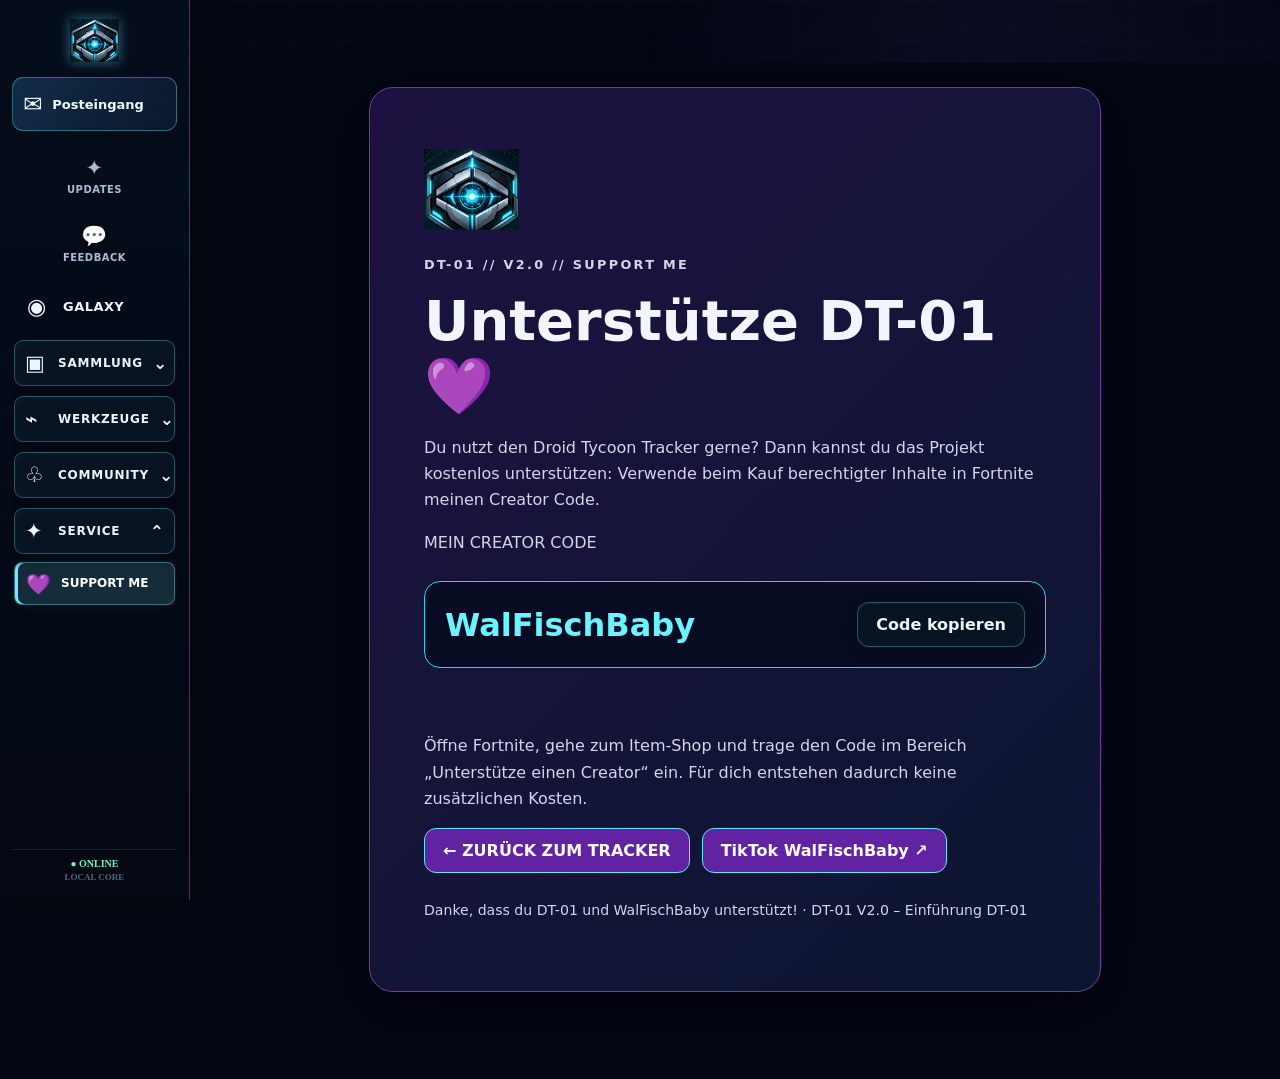
<file: support-me.html>
<!DOCTYPE html>
<html lang="de"><head><meta charset="utf-8"/><meta content="width=device-width,initial-scale=1" name="viewport"/><meta content="#0a071a" name="theme-color"/><title>DT-01 | Support Me</title><link href="./style-v21-20261007.css" rel="stylesheet"/><style>body{background:#09071a;color:#f2f4ff;font-family:system-ui,sans-serif;min-height:100vh}.support-shell{max-width:780px;margin:7vh auto;padding:24px}.support-card{padding:clamp(24px,5vw,54px);border:1px solid #713da0;border-radius:24px;background:linear-gradient(135deg,#1d1241,#0b1630);box-shadow:0 15px 55px #02010e}.support-logo{width:95px;height:95px;object-fit:contain}.support-eyebrow{color:#36e9f4;letter-spacing:.18em;font-size:.8rem;font-weight:800}.support-card h1{font-size:clamp(2rem,5vw,3.5rem);margin:12px 0}.support-card p{line-height:1.65;color:#d6d4ea}.support-code{display:flex;align-items:center;justify-content:space-between;gap:15px;flex-wrap:wrap;background:#070c22;border:1px solid #20d8ed;border-radius:16px;padding:20px;margin:25px 0}.support-code strong{font-size:clamp(1.25rem,4vw,2rem);color:#6bf4ff;overflow-wrap:anywhere}.support-btn{cursor:pointer;border:1px solid #5be7f3;border-radius:12px;padding:12px 18px;color:#fff;background:#6223a2;font-weight:800;text-decoration:none;display:inline-block}.support-links{display:flex;gap:12px;flex-wrap:wrap}.support-status{min-height:1.5em;color:#73f7d2}.support-footer{margin-top:26px;color:#b2aacd;font-size:.88rem}</style><link href="./progress-layout-fix-v20.css?v=20-release-20261010-cloudfix1" rel="stylesheet"/><link href="./account-rail-v20.css?v=20-release-20261010-cloudfix1" rel="stylesheet"/><link href="./assets/dt01-favicon.png" rel="icon" type="image/png"/><link href="./dt01-brand-v20.css?v=20-release-20261010-cloudfix1" rel="stylesheet"/><link href="./nav-compact-v20.css?v=20-release-20261010-cloudfix1" rel="stylesheet"/><link href="./nav-readable-v20.css?v=20-release-20261010-cloudfix1" rel="stylesheet"/><style>@media(min-width:821px){.dt-support-with-nav .support-shell{margin-left:max(calc(190px + 24px),calc((100vw - 780px + 190px)/2));margin-right:24px;max-width:780px}}@media(max-width:820px){.dt-support-with-nav .support-shell{margin:68px auto 24px}}</style></head><body class="terminal-v3 dt-support-with-nav"><aside aria-label="Hauptnavigation" class="terminal-rail"><a aria-label="DT-01 Command Center – Startseite" class="dt-mark dt-brand-mark" href="./index.html"><img alt="DT-01 Emblem" src="./assets/dt01-icon.png"/></a><nav><a class="" href="./index.html"><i>◉</i><span>GALAXY</span></a><a class="" href="./droids.html"><i>▣</i><span>DROIDEN</span></a><a class="" href="./fusionen.html"><i>◇</i><span>FUSION</span></a><a class="" href="./ikonen.html"><i>★</i><span>IKONEN</span></a><a class="" href="./rebirth.html"><i>↻</i><span>REBIRTH</span></a><a class="" href="./upgrade.html"><i>⌁</i><span>UPGRADE</span></a><a class="" href="./missionen.html"><i>◎</i><span>MISSION CONTROL</span></a><a class="" href="./mitglieder.html"><i>♧</i><span>MITGLIEDER</span></a><a class="" href="./marktplatz.html"><i>⇄</i><span>MARKTPLATZ</span></a><a class="" href="./nachrichten.html"><i>✉</i><span>NACHRICHTEN <b data-dm-count=""></b></span></a><a class="" href="./profil.html"><i>♙</i><span>PROFIL</span></a><a class="dt-rail-action" href="./index.html" title="Auf der Startseite verfügbar"><i>✦</i><span>UPDATES</span></a><a class="dt-rail-action" href="./index.html" title="Auf der Startseite verfügbar"><i>💬</i><span>FEEDBACK</span></a><a aria-current="page" class="dt-rail-action active" href="./support-me.html"><i>💜</i><span>SUPPORT ME</span></a></nav><div class="rail-status"><b>● ONLINE</b><small>LOCAL CORE</small></div></aside><main class="support-shell"><div class="support-card"><a aria-label="Zurück zum Tracker" href="./index.html"><img alt="WalFischBaby Logo" class="support-logo" src="./assets/dt01-command-emblem.png"/></a><p class="support-eyebrow">DT-01 // V2.0 // SUPPORT ME</p><h1>Unterstütze DT-01 💜</h1><p>Du nutzt den Droid Tycoon Tracker gerne? Dann kannst du das Projekt kostenlos unterstützen: Verwende beim Kauf berechtigter Inhalte in Fortnite meinen Creator Code.</p><p>MEIN CREATOR CODE</p><div class="support-code"><strong id="creatorCode">WalFischBaby</strong><button class="support-btn" id="copyCreator" type="button">Code kopieren</button></div><p aria-live="polite" class="support-status" id="copyStatus" role="status"></p><p>Öffne Fortnite, gehe zum Item-Shop und trage den Code im Bereich „Unterstütze einen Creator“ ein. Für dich entstehen dadurch keine zusätzlichen Kosten.</p><div class="support-links"><a class="support-btn" href="./index.html">← ZURÜCK ZUM TRACKER</a><a class="support-btn" href="https://www.tiktok.com/@walfischbaby" rel="noopener noreferrer" target="_blank">TikTok WalFischBaby ↗</a></div><p class="support-footer">Danke, dass du DT-01 und WalFischBaby unterstützt! · DT-01 V2.0 – Einführung DT-01</p></div></main><script>document.getElementById('copyCreator').addEventListener('click',async()=>{const text='WalFischBaby';try{await navigator.clipboard.writeText(text);document.getElementById('copyStatus').textContent='Creator Code kopiert!'}catch(e){const r=document.createRange();r.selectNodeContents(document.getElementById('creatorCode'));const s=window.getSelection();s.removeAllRanges();s.addRange(r);document.getElementById('copyStatus').textContent='Code markiert – bitte kopieren.'}});</script><script src="./dm-badge-v20.js"></script><script src="./account-profile-display-v20.js?v=20-release-20261010-cloudfix1"></script><script src="./mobile-menu-v22.js?v=20-release-20261010-cloudfix1"></script><script src="./nav-compact-v20.js?v=20-release-20261010-cloudfix1"></script><script src="./nav-readable-v20.js?v=20-release-20261010-cloudfix1"></script></body></html>
</file>
<file: style-v21-20261007.css>
:root{--bg:#030817;--panel:#071126;--panel2:#0a1630;--cyan:#11e8ff;--blue:#258cff;--pink:#ff2be7;--purple:#9a4dff;--text:#eef7ff;--muted:#91a4bd;--line:#19345c;--gold:#ffc928;--diamond:#4deaff;--rainbow:#ff6cf6;--beskar:#d8dee8;--galactic:#ad5cff;--stellar:#6d7dff;--kyber:#57d7ff;--good:#32f6ad}
*{box-sizing:border-box}html{scroll-behavior:smooth}body{margin:0;background:radial-gradient(circle at 20% 10%,#082348 0,transparent 32%),radial-gradient(circle at 90% 20%,#2a0b3c 0,transparent 30%),linear-gradient(135deg,#020714,#050b1b 48%,#09051a);color:var(--text);font-family:Inter,system-ui,-apple-system,Segoe UI,Roboto,Arial,sans-serif;min-height:100vh}body:before{content:"";position:fixed;inset:0;pointer-events:none;background-image:linear-gradient(115deg,transparent 0 47%,rgba(17,232,255,.025) 48%,transparent 49%),linear-gradient(295deg,transparent 0 55%,rgba(255,43,231,.02) 56%,transparent 57%);background-size:180px 180px;z-index:-1}
a{color:inherit;text-decoration:none}.nav{position:sticky;top:0;z-index:20;display:flex;align-items:center;gap:8px;padding:10px 18px;border-bottom:1px solid rgba(17,232,255,.35);background:rgba(2,7,20,.9);backdrop-filter:blur(14px);box-shadow:0 4px 30px rgba(0,0,0,.35)}.brand{display:flex;align-items:center;gap:10px;margin-right:auto}.brand img{width:70px;height:52px;object-fit:contain;object-position:center}.brand small{font-weight:900;letter-spacing:.12em;color:#bcefff}.nav>a:not(.brand){padding:11px 15px;border:1px solid transparent;border-radius:9px;color:#b6c8df;font-weight:800}.nav>a:not(.brand):hover,.nav>a.active{color:white;border-color:rgba(17,232,255,.55);background:linear-gradient(90deg,rgba(17,232,255,.09),rgba(255,43,231,.09));box-shadow:0 0 18px rgba(17,232,255,.08)}
.wrap{width:min(1500px,calc(100% - 28px));margin:0 auto;padding:24px 0 50px}.hero{position:relative;padding:25px 28px;border:1px solid rgba(17,232,255,.5);border-right-color:rgba(255,43,231,.55);border-radius:18px;background:linear-gradient(120deg,rgba(6,25,52,.9),rgba(17,8,36,.88));box-shadow:0 0 30px rgba(17,232,255,.08),inset 0 0 50px rgba(255,43,231,.03);overflow:hidden}.hero:after{content:"";position:absolute;right:-140px;bottom:-180px;width:420px;height:420px;background:url('assets/dt01-command-emblem.png') center/contain no-repeat;opacity:.07;filter:saturate(1.2);pointer-events:none}.hero h1{margin:0 0 8px;font-size:clamp(26px,4vw,46px);line-height:1;font-weight:1000;letter-spacing:.02em;background:linear-gradient(90deg,var(--cyan),#6dc9ff 46%,#c34dff 75%,var(--pink));-webkit-background-clip:text;background-clip:text;color:transparent;text-transform:uppercase}.hero p{margin:0;color:var(--muted);max-width:900px}.stats{display:flex;gap:12px;flex-wrap:wrap;margin-top:20px}.stat{min-width:155px;padding:12px 16px;border:1px solid var(--line);border-radius:12px;background:rgba(0,0,0,.2)}.stat b{display:block;font-size:22px}.stat span{font-size:12px;color:var(--muted);text-transform:uppercase;letter-spacing:.08em}.progress{height:12px;margin:14px 0 16px;padding:2px;border:1px solid rgba(17,232,255,.5);border-radius:999px;background:#020611;overflow:hidden}.progress i{display:block;height:100%;width:0;background:linear-gradient(90deg,var(--cyan),#397cff,var(--purple),var(--pink));border-radius:999px;box-shadow:0 0 14px rgba(17,232,255,.65);transition:width .25s ease}
.toolbar{display:flex;gap:10px;flex-wrap:wrap;margin:12px 0}.input,.select,.btn{height:44px;border-radius:10px;border:1px solid #24436f;background:#061024;color:var(--text);padding:0 13px;font:inherit}.input{flex:1;min-width:220px}.select{min-width:170px}.btn{cursor:pointer;font-weight:800}.btn:hover{border-color:var(--cyan);box-shadow:0 0 16px rgba(17,232,255,.13)}
.table-shell{overflow:auto;border:1px solid rgba(17,232,255,.42);border-right-color:rgba(255,43,231,.5);border-radius:16px;background:rgba(2,7,18,.72);box-shadow:0 15px 40px rgba(0,0,0,.25)}table{border-collapse:separate;border-spacing:0;width:max-content;min-width:100%;font-size:13px}.tracker th,.tracker td{border-right:1px solid #162c50;border-bottom:1px solid #142746}.tracker th{position:sticky;top:0;z-index:4;background:#071126;color:#dff8ff;text-transform:uppercase;letter-spacing:.06em;font-size:11px}.tracker th:first-child{left:0;z-index:6}.tracker th,.tracker td{padding:8px}.tracker .sticky{position:sticky;left:0;z-index:3;background:#071126}.tracker .droidcell{min-width:240px}.tracker .typecell{min-width:115px}.tracker tr:hover td{background:rgba(17,232,255,.035)}.tracker tr:hover .sticky{background:#08142a}.name{font-weight:950;font-size:15px}.type{font-size:11px;color:#8fa6c5;text-transform:uppercase}.rarity{display:inline-block;margin-top:4px;padding:3px 7px;border-radius:5px;font-size:9px;font-weight:950;letter-spacing:.06em}.variant-head{min-width:92px;text-align:center}.check-cell{text-align:center;vertical-align:middle;min-width:92px}.check{appearance:none;width:28px;height:28px;border-radius:7px;border:2px solid #35557e;background:#030914;display:inline-grid;place-content:center;cursor:pointer;transition:.15s;position:relative}.check:before{content:"";width:12px;height:7px;border-left:3px solid white;border-bottom:3px solid white;transform:rotate(-45deg) scale(0);transition:.12s}.check:checked{background:var(--vcolor);border-color:var(--vcolor);box-shadow:0 0 15px color-mix(in srgb,var(--vcolor) 65%,transparent)}.check:checked:before{transform:rotate(-45deg) scale(1)}.check-label{display:block;margin-top:4px;font-size:9px;color:#7f95b0}.row-complete{box-shadow:inset 4px 0 0 var(--good)}
.v-BASIS{--vcolor:#cfd9e8}.v-GOLD{--vcolor:var(--gold)}.v-DIAMANT{--vcolor:var(--diamond)}.v-RAINBOW{--vcolor:#ff5dce}.v-BESKAR{--vcolor:var(--beskar)}.v-GALAKTISCH{--vcolor:var(--galactic)}.v-STELLAR{--vcolor:var(--stellar)}.v-KYBER-INAKT{--vcolor:#6e7d91}.v-KYBER-GRUN{--vcolor:#52ff91}.v-KYBER-BLAU{--vcolor:#42c9ff}.v-KYBER-LILA{--vcolor:#d35cff}.v-MAKELLOS{--vcolor:#ff7d3d}
.r-GEWÖHNLICH{--rc:#8ca0b7}.r-SELTEN{--rc:#4bb8ff}.r-EPISCH{--rc:#b05cff}.r-LEGENDÄR{--rc:#ff9b32}.r-MYTISCH{--rc:#ff4cd8}.r-Selten{--rc:#4bb8ff}.r-Episch{--rc:#b05cff}.r-Legendär{--rc:#ff9b32}.r-Mytisch{--rc:#ff4cd8}.rarity.rarity-badge{color:var(--rc);border:1px solid color-mix(in srgb,var(--rc) 65%,transparent);background:color-mix(in srgb,var(--rc) 10%,transparent)}
.section-title{margin:28px 0 12px;font-size:20px;text-transform:uppercase;letter-spacing:.08em;color:#ccefff}.recipe-grid{display:grid;grid-template-columns:repeat(auto-fit,minmax(260px,1fr));gap:12px}.recipe{padding:16px;border:1px solid #223d67;border-radius:13px;background:linear-gradient(145deg,rgba(8,24,48,.9),rgba(12,7,32,.9));position:relative;overflow:hidden}.recipe:before{content:"";position:absolute;left:0;top:0;bottom:0;width:4px;background:var(--rc)}.recipe h3{margin:0 0 5px}.recipe .ingredients{display:flex;gap:6px;flex-wrap:wrap;margin-top:12px}.ingredient{padding:7px 9px;border:1px solid #28466f;border-radius:8px;background:#040a17;color:#cde0f5;font-size:12px}.arrow{color:var(--cyan);font-weight:1000}.empty{padding:35px;text-align:center;border:1px dashed #315075;border-radius:14px;color:#8196b2}.rebirth-grid{display:grid;grid-template-columns:repeat(5,minmax(120px,1fr));gap:12px}.rebirth-card{padding:14px;border:1px solid #25466f;border-radius:12px;background:linear-gradient(135deg,#07162b,#100b24);display:flex;align-items:center;gap:12px}.rebirth-card .num{font-size:22px;font-weight:1000;color:var(--cyan);min-width:34px}.notes{min-height:160px;width:100%;margin-top:18px;border-radius:12px;border:1px solid #27476f;background:#030914;color:white;padding:14px;font:inherit}.footer{margin-top:20px;color:#627795;font-size:12px;text-align:center}
@media(max-width:1000px){.rebirth-grid{grid-template-columns:repeat(3,1fr)}}@media(max-width:650px){.nav{overflow:auto}.brand{min-width:220px}.nav>a:not(.brand){white-space:nowrap}.wrap{width:min(100% - 16px,1500px)}.hero{padding:20px}.rebirth-grid{grid-template-columns:repeat(2,1fr)}.droidcell{min-width:200px!important}}

/* Excel-Vorlagenfarben: Rarität, Typ und Varianten */
.badges{display:flex;flex-direction:column;align-items:flex-start;gap:4px;margin-top:5px}
.color-badge{display:inline-flex;align-items:center;justify-content:center;min-height:21px;padding:3px 8px;border-radius:5px;background:var(--badge);color:#10131a;border:1px solid rgba(255,255,255,.32);font-size:9px;font-weight:1000;letter-spacing:.045em;text-transform:uppercase;line-height:1;box-shadow:inset 0 1px rgba(255,255,255,.3)}
.rarity-box{min-width:92px}
.type-box{min-width:88px}
.type-standalone{margin:0}
.filter-check{height:44px;display:flex;align-items:center;gap:8px;padding:0 12px;border:1px solid #24436f;border-radius:10px;background:#061024;color:#cde0f5;font-size:12px;font-weight:800;cursor:pointer;user-select:none}
.filter-check:hover{border-color:var(--cyan);box-shadow:0 0 16px rgba(17,232,255,.13)}
.filter-check input{accent-color:#ff66cc;width:17px;height:17px}
.visible-count{margin:8px 2px;color:#7890ad;font-size:11px;text-transform:uppercase;letter-spacing:.06em}
.check{border-radius:6px}
.check:checked{background:var(--vcolor);border-color:var(--vcolor);box-shadow:0 0 15px color-mix(in srgb,var(--vcolor) 65%,transparent)}
.check-label{color:var(--labelcolor)!important;font-weight:900;text-shadow:0 0 8px color-mix(in srgb,var(--labelcolor) 35%,transparent)}
.row-complete{opacity:.82}
.row-complete .name{text-decoration:line-through;text-decoration-thickness:1px}
.recipe .color-badge{margin-right:5px;margin-bottom:6px}
.recipe:before{background:var(--rc)}
@media(max-width:900px){.filter-check{flex:1;min-width:230px}.type-standalone{display:none}}

.tracker th.variant-head{background:color-mix(in srgb,var(--headcolor) 78%,#071126);color:#10131a;text-shadow:none;border-bottom-color:var(--headcolor)}

/* Rebirth-Listen */
.rebirth-tabs{display:flex;gap:10px;margin:18px 0 12px;flex-wrap:wrap}
.rebirth-tab{padding:11px 18px;border:1px solid rgba(17,232,255,.45);border-radius:10px;background:linear-gradient(90deg,rgba(17,232,255,.08),rgba(255,43,231,.08));color:#ccefff;font-weight:900;text-transform:uppercase;letter-spacing:.05em;box-shadow:0 0 16px rgba(17,232,255,.06);cursor:pointer;font:inherit}
.rebirth-tab:hover,.rebirth-tab.active{border-color:var(--cyan);color:#fff;box-shadow:0 0 18px rgba(17,232,255,.16),0 0 20px rgba(255,43,231,.08)}
.rebirth-panel{display:none;padding:18px;border:1px solid rgba(17,232,255,.42);border-right-color:rgba(255,43,231,.5);border-radius:16px;background:rgba(2,7,18,.72);box-shadow:0 15px 40px rgba(0,0,0,.25)}
.rebirth-panel.active{display:block}
.rebirth-panel-head{margin-bottom:14px}
.rebirth-panel-head h2{margin:3px 0 4px;font-size:28px;background:linear-gradient(90deg,var(--cyan),#6dc9ff 46%,#c34dff 75%,var(--pink));-webkit-background-clip:text;background-clip:text;color:transparent}
.rebirth-panel-head p{margin:0;color:var(--muted)}
.eyebrow{font-size:10px;letter-spacing:.15em;color:var(--cyan);font-weight:1000}
.rebirth-image-wrap{display:flex;justify-content:center;overflow:auto;padding:8px;border-radius:12px;background:#020714;border:1px solid #19345c}
.rebirth-guide{display:block;width:100%;height:auto;max-width:100%;border-radius:8px;box-shadow:0 0 28px rgba(17,232,255,.12)}
.rebirth-source{margin-top:10px;padding:10px 12px;border-left:3px solid var(--pink);border-radius:8px;background:rgba(7,17,38,.7);color:#91a4bd;font-size:12px;line-height:1.6}
.rebirth-source a{color:var(--cyan);text-decoration:underline;text-decoration-color:rgba(17,232,255,.45);text-underline-offset:2px}
.rebirth-source strong{color:#fff}
@media(max-width:650px){.rebirth-panel{padding:10px}.rebirth-tab{flex:1;text-align:center;min-width:calc(33.333% - 7px)}}


/* Startseite: Fortschrittskarten */
.stat.progress-stat{display:block;text-align:left;cursor:pointer}
.stat.progress-stat:hover{transform:translateY(-2px)}
.stat-head{display:flex;align-items:center;justify-content:space-between;gap:12px;margin-bottom:5px}
.stat-head b{font-size:1.05rem}
.stat-head strong{font-size:1.15rem;color:#11e8ff;text-shadow:0 0 10px rgba(17,232,255,.45)}
.progress-stat>span{display:block;font-size:.82rem;color:#a9c1d8}
.rebirth-home-card{min-width:270px}.rebirth-home-card>span{display:block;margin-bottom:11px}.rebirth-main-link{color:var(--cyan);font-size:12px;text-decoration:none;font-weight:900;white-space:nowrap}.rebirth-main-link:hover{text-decoration:underline}.rebirth-cycle-links{display:flex;gap:6px;flex-wrap:wrap}.rebirth-cycle-links a{display:inline-flex;align-items:center;justify-content:center;padding:6px 8px;border:1px solid rgba(17,232,255,.35);border-radius:7px;background:rgba(17,232,255,.06);color:#ccefff;text-decoration:none;font-size:11px;font-weight:800;transition:.2s}.rebirth-cycle-links a:hover{border-color:var(--cyan);color:#fff;box-shadow:0 0 12px rgba(17,232,255,.16)}

.mini-progress{height:7px;margin-top:12px;border-radius:99px;overflow:hidden;background:rgba(255,255,255,.08);box-shadow:inset 0 0 7px rgba(0,0,0,.35)}
.mini-progress i{display:block;width:0;height:100%;border-radius:99px;background:linear-gradient(90deg,#11e8ff,#b700ff,#ff2bd6);box-shadow:0 0 12px rgba(17,232,255,.6);transition:width .35s ease}
.home-progress-note{margin:-10px 0 18px;color:#9eb5ca;font-size:.9rem}

/* v1.6 Startseite & Komfortfunktionen */
.overall-card{position:relative;overflow:hidden;padding:22px;border:1px solid rgba(17,232,255,.35);background:linear-gradient(135deg,rgba(17,232,255,.08),rgba(154,77,255,.08),rgba(255,43,231,.07));box-shadow:0 0 28px rgba(17,232,255,.08);border-radius:18px;margin:0 0 22px}
.overall-card:after{content:"";position:absolute;inset:auto -80px -100px auto;width:240px;height:240px;border-radius:50%;background:radial-gradient(circle,rgba(255,43,231,.16),transparent 68%);pointer-events:none}
.overall-head{display:flex;align-items:end;justify-content:space-between;gap:15px}.overall-head h2{margin:0;font-size:26px}.overall-pct{font-size:28px;font-weight:1000;color:var(--cyan);text-shadow:0 0 14px rgba(17,232,255,.5)}
.overall-meta{display:flex;justify-content:space-between;gap:12px;margin:7px 0 11px;color:var(--muted);font-size:13px}
.overall-progress{height:12px;border-radius:99px;background:rgba(255,255,255,.08);overflow:hidden}.overall-progress i{display:block;width:0;height:100%;background:linear-gradient(90deg,var(--cyan),var(--purple),var(--pink));box-shadow:0 0 18px rgba(17,232,255,.6);transition:width .45s ease}
.home-columns{display:grid;grid-template-columns:1.15fr .85fr;gap:18px;margin-top:20px}.home-box{border:1px solid var(--line);background:rgba(7,17,38,.72);border-radius:16px;padding:18px}.home-box h2{margin:0 0 13px}.achievement-grid{display:grid;grid-template-columns:repeat(2,minmax(0,1fr));gap:10px}.achievement{display:flex;align-items:center;gap:10px;padding:11px;border:1px solid rgba(255,255,255,.08);border-radius:11px;background:rgba(255,255,255,.025);opacity:.55}.achievement.unlocked{opacity:1;border-color:rgba(50,246,173,.4);box-shadow:0 0 14px rgba(50,246,173,.06)}.achievement>span{font-size:23px}.achievement div{min-width:0;flex:1}.achievement b,.achievement small{display:block}.achievement small{color:var(--muted);font-size:11px;margin-top:2px}.achievement>strong{color:var(--good)}
.activity-list{list-style:none;padding:0;margin:0}.activity-list li{display:grid;grid-template-columns:auto 1fr auto;align-items:center;gap:8px;padding:10px 0;border-bottom:1px solid rgba(255,255,255,.07)}.activity-list li:last-child{border-bottom:0}.activity-list span{color:var(--cyan);font-size:10px;font-weight:900;text-transform:uppercase}.activity-list b{overflow:hidden;text-overflow:ellipsis;white-space:nowrap}.activity-list small{color:var(--muted);font-size:10px}.empty-activity{display:block!important;color:var(--muted);text-align:center;padding:25px!important}
.backup-bar{display:flex;gap:9px;flex-wrap:wrap;margin-top:16px}.backup-bar .btn{margin:0}.file-input{display:none}.mobile-bottom-nav{display:none}
@media(max-width:850px){.home-columns{grid-template-columns:1fr}.achievement-grid{grid-template-columns:1fr}.mobile-bottom-nav{display:flex;position:fixed;z-index:1000;left:10px;right:10px;bottom:10px;gap:5px;padding:7px;border:1px solid rgba(17,232,255,.3);border-radius:16px;background:rgba(3,8,23,.94);backdrop-filter:blur(12px);box-shadow:0 8px 30px rgba(0,0,0,.45)}.mobile-bottom-nav a{flex:1;text-align:center;padding:8px 3px;color:#b9d7e8;text-decoration:none;font-size:10px;font-weight:900;border-radius:10px}.mobile-bottom-nav a:hover,.mobile-bottom-nav a.active{background:rgba(17,232,255,.1);color:#fff}.wrap{padding-bottom:85px}}

/* v2.0 DROID COMMAND EXPERIENCE */
:root{--cyan:#11e8ff;--pink:#ff2bd6;--purple:#9d4dff;--muted:#8ea5bd;--good:#32f6ad}
.command-wrap{max-width:1500px}.command-hero{position:relative;overflow:hidden;background:radial-gradient(circle at 85% 20%,rgba(17,232,255,.12),transparent 32%),radial-gradient(circle at 15% 80%,rgba(255,43,214,.1),transparent 35%)}
.system-line{display:flex;gap:20px;flex-wrap:wrap;color:#76a0ba;font:800 10px/1.2 ui-monospace,SFMono-Regular,monospace;letter-spacing:.12em;margin-bottom:20px}.system-line span:first-child{color:var(--good)}
.hero-grid{display:grid;grid-template-columns:minmax(0,1fr) 290px;gap:25px;align-items:end}.command-hero h1{font-size:clamp(32px,5vw,68px);letter-spacing:-.045em;line-height:.95;margin:8px 0 16px;background:linear-gradient(90deg,#fff,var(--cyan) 48%,var(--pink));-webkit-background-clip:text;background-clip:text;color:transparent}.eyebrow,.section-kicker{font:1000 10px/1.2 ui-monospace,SFMono-Regular,monospace;letter-spacing:.17em;color:var(--cyan)}
.command-status,.commander-status{border:1px solid rgba(17,232,255,.3);border-radius:16px;padding:17px;background:rgba(2,8,20,.72);text-align:right;box-shadow:inset 0 0 30px rgba(17,232,255,.03)}.commander-status span,.commander-status strong,.commander-status small{display:block}.rank-kicker{font:900 9px ui-monospace,SFMono-Regular,monospace;color:#7690a9;letter-spacing:.14em}.commander-status strong{font-size:24px;color:#fff;margin:5px 0}.commander-status small{font-size:10px;color:var(--cyan);font-weight:900}
.command-overall{margin-top:18px}.command-overall h2{margin:5px 0 0}.command-overall .overall-pct{font-size:42px}
.drop-zone{margin:22px 0;padding:20px;border:1px solid rgba(255,216,77,.22);border-radius:18px;background:linear-gradient(135deg,rgba(255,216,77,.045),rgba(17,232,255,.035));position:relative;overflow:hidden}.drop-header{display:flex;justify-content:space-between;align-items:center;gap:20px}.drop-header h2{margin:5px 0}.drop-header p{color:var(--muted);margin:0}.drop-timers{display:grid;grid-template-columns:repeat(3,1fr);gap:12px;margin-top:16px}.drop-card{position:relative;padding:18px;border:1px solid color-mix(in srgb,var(--drop) 35%,#27405f);border-radius:14px;background:rgba(3,9,20,.72);overflow:hidden}.drop-card:before{content:"";position:absolute;left:0;top:0;bottom:0;width:4px;background:var(--drop);box-shadow:0 0 16px var(--drop)}.drop-name{font:1000 11px ui-monospace,SFMono-Regular,monospace;letter-spacing:.15em;color:var(--drop)}.drop-count{display:block;font:1000 clamp(30px,4vw,48px)/1.05 ui-monospace,SFMono-Regular,monospace;color:#fff;margin:9px 0;text-shadow:0 0 18px color-mix(in srgb,var(--drop) 50%,transparent)}.drop-next{font-size:10px;color:#8198af;letter-spacing:.08em}.drop-live{animation:dropPulse 1s ease-in-out infinite;border-color:var(--drop);box-shadow:0 0 25px color-mix(in srgb,var(--drop) 18%,transparent)}.drop-live .drop-count{color:var(--drop)}@keyframes dropPulse{50%{transform:translateY(-2px)}}.timer-source{margin-top:11px;color:#627b96;font-size:10px;font-family:ui-monospace,SFMono-Regular,monospace}.timer-source b{color:#b8d5e9}
.command-cards{grid-template-columns:repeat(4,1fr);margin-bottom:22px}.command-cards .stat{min-height:220px}.card-icon{font-size:31px;margin-bottom:8px}.card-copy{color:#9db5cb;font-size:12px;line-height:1.55;min-height:38px}.progress-stat em{display:block;margin-top:13px;color:var(--cyan);font-style:normal;font:1000 10px ui-monospace,SFMono-Regular,monospace;letter-spacing:.08em}.rebirth-home-card em{margin-top:10px}.rebirth-home-card{display:block}
.command-grid{display:grid;grid-template-columns:1fr 1fr;gap:18px;margin-bottom:18px}.mission-box,.search-box{min-height:230px}.mission-tag{display:inline-block;padding:5px 8px;border:1px solid rgba(17,232,255,.3);border-radius:6px;color:var(--cyan);font:900 9px ui-monospace,SFMono-Regular,monospace;letter-spacing:.1em}.mission-box h2{margin:11px 0 5px}.mission-box p,.search-box p{color:var(--muted);font-size:13px}.mission-btn{display:inline-block;margin-top:10px;padding:10px 13px;border:1px solid rgba(17,232,255,.35);border-radius:8px;color:#fff;text-decoration:none;font-weight:900;font-size:11px}.mission-btn:hover{border-color:var(--cyan);box-shadow:0 0 16px rgba(17,232,255,.15)}.galaxy-search{margin-top:8px;width:100%;font-family:ui-monospace,SFMono-Regular,monospace;text-transform:uppercase}.search-results{margin-top:10px;max-height:180px;overflow:auto}.search-results a{display:grid;grid-template-columns:1fr auto;gap:2px 10px;padding:9px 10px;border-bottom:1px solid rgba(255,255,255,.07);color:#fff;text-decoration:none}.search-results a small{color:var(--cyan)}.search-results a span{grid-row:1/3;grid-column:2;align-self:center}.search-empty{padding:15px;color:#627b96;font-size:11px;font-family:ui-monospace,SFMono-Regular,monospace}
.lore-box{margin-top:18px}.lore-steps{display:grid;grid-template-columns:repeat(4,1fr);gap:10px;margin-top:15px}.lore-steps div{padding:14px;border-left:2px solid var(--cyan);background:rgba(255,255,255,.025)}.lore-steps b,.lore-steps span{display:block}.lore-steps b{font:1000 10px ui-monospace,SFMono-Regular,monospace;color:var(--cyan)}.lore-steps span{margin-top:5px;color:#a1b7ca;font-size:11px}.save-status{display:flex;align-items:center;color:#648099;font:900 10px ui-monospace,SFMono-Regular,monospace}.drop-notice,.secret-message{position:fixed;z-index:2000;left:50%;bottom:25px;transform:translate(-50%,20px);opacity:0;pointer-events:none;padding:13px 18px;border:1px solid var(--cyan);border-radius:12px;background:rgba(2,8,20,.96);color:#fff;box-shadow:0 0 30px rgba(17,232,255,.25);font:1000 11px ui-monospace,SFMono-Regular,monospace;transition:.25s}.drop-notice.show,.secret-message.show{opacity:1;transform:translate(-50%,0)}.secret-message{border-color:var(--pink);box-shadow:0 0 30px rgba(255,43,214,.25)}
@media(max-width:1050px){.command-cards{grid-template-columns:repeat(2,1fr)}.drop-timers{grid-template-columns:1fr}.hero-grid{grid-template-columns:1fr}.lore-steps{grid-template-columns:repeat(2,1fr)}}
@media(max-width:700px){.command-cards,.command-grid{grid-template-columns:1fr}.drop-header{align-items:flex-start;flex-direction:column}.drop-header .btn{width:100%}.lore-steps{grid-template-columns:1fr}.system-line{gap:9px}.command-hero h1{font-size:38px}.overall-head{align-items:center}.overall-head h2{font-size:21px}.drop-count{font-size:36px}.save-status{width:100%;padding:4px 0}}
/* v2.1 WalFischBaby Design + Mini-Events */
body{background:radial-gradient(circle at 15% 5%,rgba(17,232,255,.11),transparent 28%),radial-gradient(circle at 88% 8%,rgba(255,43,214,.10),transparent 28%),radial-gradient(circle at 50% 100%,rgba(157,77,255,.08),transparent 35%),linear-gradient(145deg,#020613,#070b1d 48%,#0b0618)}
.nav{border-bottom-color:rgba(17,232,255,.28)}
.brand small{color:#d5f7ff;text-shadow:0 0 10px rgba(17,232,255,.25)}
.command-hero{border-color:rgba(17,232,255,.48);border-right-color:rgba(255,43,214,.5);background:linear-gradient(125deg,rgba(4,25,48,.92),rgba(19,7,38,.9));}
.command-hero:before{content:"🐋";position:absolute;right:25px;top:22px;font-size:34px;opacity:.18;filter:drop-shadow(0 0 12px rgba(17,232,255,.7));pointer-events:none}
.command-hero h1{background:linear-gradient(90deg,#fff,var(--cyan) 42%,#a855f7 68%,var(--pink));-webkit-background-clip:text;background-clip:text}
.drop-zone{border-color:rgba(17,232,255,.22);background:linear-gradient(135deg,rgba(17,232,255,.045),rgba(157,77,255,.055),rgba(255,43,214,.035))}
.timer-source{color:#7189a2}.timer-source b{color:#d5f7ff}
.mini-events-zone{margin:22px 0;padding:20px;border:1px solid rgba(255,43,214,.2);border-radius:18px;background:linear-gradient(135deg,rgba(255,43,214,.045),rgba(17,232,255,.035));position:relative;overflow:hidden}
.mini-events-head{display:flex;justify-content:space-between;gap:20px;align-items:end}.mini-events-head h2{margin:5px 0 4px}.mini-events-head p{margin:0;color:var(--muted)}.mini-events-note{font:900 9px ui-monospace,SFMono-Regular,monospace;color:#88a2b9;letter-spacing:.12em}
.mini-events-grid{display:grid;grid-template-columns:1fr 1fr;gap:14px;margin-top:16px}.mini-event-card{display:grid;grid-template-columns:180px 1fr;min-height:225px;border:1px solid rgba(255,255,255,.09);border-radius:16px;overflow:hidden;background:rgba(2,8,20,.78);transition:.25s ease}.mini-event-card:hover{transform:translateY(-2px);border-color:rgba(17,232,255,.38)}.mini-event-card.event-active{border-color:rgba(50,246,173,.6);box-shadow:0 0 25px rgba(50,246,173,.08)}
.event-art{position:relative;overflow:hidden;display:flex;align-items:center;justify-content:center;isolation:isolate}.dj-event .event-art{background:radial-gradient(circle at 50% 25%,rgba(255,43,214,.65),transparent 30%),linear-gradient(145deg,#250b42,#071d3e 65%,#03101d)}.crate-event .event-art{background:radial-gradient(circle at 50% 30%,rgba(255,216,77,.35),transparent 28%),linear-gradient(145deg,#2b173d,#111d2b 60%,#06131b)}.event-art:after{content:"";position:absolute;inset:0;background:linear-gradient(transparent 65%,rgba(0,0,0,.45));z-index:-1}.event-bubble{position:absolute;top:14px;left:14px;font-size:27px;filter:drop-shadow(0 0 9px rgba(255,255,255,.3))}.event-droid,.event-crate{font-weight:1000;text-align:center;font-size:22px;line-height:.9;color:#fff;text-shadow:0 0 16px rgba(17,232,255,.8);transform:rotate(-6deg)}.event-droid b,.event-crate b{font-size:30px;color:#ff62e5}.event-crate{padding:22px 13px;border:3px solid #d3a33b;border-radius:9px;background:linear-gradient(135deg,#5b4022,#1e1b22);box-shadow:inset 0 0 0 3px rgba(255,216,77,.12),0 0 24px rgba(255,216,77,.2);text-shadow:none;color:#ffe8a0;transform:rotate(-4deg)}.event-crate b{color:#fff0b0}.event-eq{position:absolute;bottom:18px;display:flex;align-items:end;gap:4px}.event-eq i{display:block;width:5px;background:#11e8ff;border-radius:4px;box-shadow:0 0 8px #11e8ff}.event-eq i:nth-child(1){height:12px}.event-eq i:nth-child(2){height:24px}.event-eq i:nth-child(3){height:36px}.event-eq i:nth-child(4){height:20px}.event-eq i:nth-child(5){height:30px}.event-spark{position:absolute;right:20px;bottom:22px;color:#ffd84d;font-size:28px;text-shadow:0 0 12px #ffd84d}
.event-info{padding:18px;display:flex;flex-direction:column;justify-content:center;min-width:0}.event-top{display:flex;justify-content:space-between;gap:10px;align-items:center}.event-day{font:1000 10px ui-monospace,SFMono-Regular,monospace;letter-spacing:.13em;color:var(--cyan)}.event-live-state{font:900 9px ui-monospace,SFMono-Regular,monospace;color:#8197ab}.event-live-state.is-live{color:var(--good);text-shadow:0 0 10px rgba(50,246,173,.5)}.event-info h3{margin:9px 0 5px;font-size:20px}.event-info p{margin:0;color:#9fb4c8;font-size:12px;line-height:1.5}.event-times{display:flex;gap:7px;flex-wrap:wrap;margin:12px 0}.event-times span{padding:6px 8px;border:1px solid rgba(17,232,255,.16);border-radius:7px;background:rgba(17,232,255,.035);font-size:10px;color:#c7dbea}.event-countdown{font:1000 27px ui-monospace,SFMono-Regular,monospace;color:#fff;letter-spacing:.04em}.event-active .event-countdown{color:var(--good);text-shadow:0 0 15px rgba(50,246,173,.4)}.event-next{margin-top:3px;color:#688198;font:800 9px ui-monospace,SFMono-Regular,monospace;letter-spacing:.05em}.mini-event-foot{margin-top:12px;color:#6d849b;font-size:10px;text-align:center;font-family:ui-monospace,SFMono-Regular,monospace}
@media(max-width:950px){.mini-events-grid{grid-template-columns:1fr}.mini-event-card{grid-template-columns:160px 1fr}}
@media(max-width:620px){.mini-events-head{align-items:flex-start;flex-direction:column}.mini-event-card{grid-template-columns:1fr}.event-art{min-height:145px}.event-info{padding:15px}.event-countdown{font-size:24px}}
/* v2.2 WALFISCHBABY EXPERIENCE LAYER */
:root{--wfb-cyan:#11e8ff;--wfb-pink:#ff2bd6;--wfb-purple:#9d4dff;--wfb-good:#32f6ad;--wfb-gold:#ffd84d}
.wfb-hero{min-height:340px}.hero-actions{display:flex;gap:10px;flex-wrap:wrap;margin-top:18px}.ghost-btn{background:rgba(255,255,255,.025)!important}.player-panel{display:grid;grid-template-columns:1.1fr 2fr .65fr;gap:18px;align-items:center;margin:22px 0;padding:18px;border:1px solid rgba(17,232,255,.24);border-radius:18px;background:linear-gradient(115deg,rgba(17,232,255,.045),rgba(157,77,255,.045),rgba(255,43,214,.045));box-shadow:0 0 35px rgba(17,232,255,.035)}.player-whale{display:flex;align-items:center;gap:14px}.whale-avatar{width:78px;height:78px;display:grid;place-items:center;border-radius:22px;font-size:46px;background:radial-gradient(circle,rgba(17,232,255,.16),transparent 65%),rgba(255,255,255,.025);border:1px solid rgba(17,232,255,.24);filter:drop-shadow(0 0 14px rgba(17,232,255,.2));transition:.35s}.whale-avatar.whale-final{animation:whaleGlow 1.6s ease-in-out infinite}.whale-avatar.whale-royal{filter:drop-shadow(0 0 16px rgba(255,216,77,.45))}.whale-avatar.whale-fire{filter:drop-shadow(0 0 15px rgba(255,76,70,.4))}.player-whale h2{margin:2px 0;font-size:25px}.player-whale p{margin:0;color:var(--wfb-cyan);font:1000 10px ui-monospace,SFMono-Regular,monospace;letter-spacing:.1em}.xp-block{padding:8px 4px}.xp-head,.level-meta{display:flex;justify-content:space-between;gap:12px}.xp-head{font-size:12px}.xp-head b{color:#fff}.xp-head span,.level-meta{color:#7089a1;font-size:10px}.xp-bar{height:13px;margin:9px 0 7px;border-radius:999px;background:#071525;border:1px solid rgba(17,232,255,.16);overflow:hidden}.xp-bar i{display:block;width:0;height:100%;border-radius:inherit;background:linear-gradient(90deg,var(--wfb-cyan),var(--wfb-purple),var(--wfb-pink));box-shadow:0 0 16px rgba(17,232,255,.35);transition:width .4s}.streak-card{padding:16px;border:1px solid rgba(255,43,214,.18);border-radius:14px;text-align:center;background:rgba(255,255,255,.02)}.streak-card span,.streak-card small{display:block;color:#8298ad;font:900 9px ui-monospace,SFMono-Regular,monospace;letter-spacing:.08em}.streak-card strong{display:block;font-size:34px;color:#fff;margin:5px 0;text-shadow:0 0 14px rgba(255,43,214,.3)}.completion-chips{display:flex;gap:8px;flex-wrap:wrap;margin-top:13px}.completion-chips span{padding:6px 9px;border-radius:999px;background:rgba(255,255,255,.035);border:1px solid rgba(255,255,255,.08);font:900 9px ui-monospace,SFMono-Regular,monospace;color:#a9bfd1}.radar-box{margin:22px 0;padding:20px;border:1px solid rgba(17,232,255,.25);border-radius:18px;background:linear-gradient(135deg,rgba(17,232,255,.05),rgba(157,77,255,.045),rgba(255,43,214,.035));position:relative;overflow:hidden}.radar-box:before{content:"";position:absolute;width:320px;height:320px;right:-130px;top:-160px;border-radius:50%;border:1px solid rgba(17,232,255,.12);box-shadow:0 0 0 45px rgba(17,232,255,.018),0 0 0 90px rgba(17,232,255,.012)}.radar-head{display:flex;justify-content:space-between;gap:20px;align-items:end;position:relative}.radar-head h2{margin:5px 0}.radar-head p{margin:0;color:var(--muted)}.radar-now{text-align:right}.radar-now span{display:block;color:#6d879f;font:900 9px ui-monospace,SFMono-Regular,monospace;letter-spacing:.14em}.radar-now strong{font:1000 24px ui-monospace,SFMono-Regular,monospace;color:var(--wfb-cyan)}.event-radar-list{margin-top:15px;display:grid;gap:7px}.radar-row{display:grid;grid-template-columns:42px 1fr auto;align-items:center;gap:10px;padding:10px 12px;border:1px solid rgba(255,255,255,.07);border-radius:10px;background:rgba(1,7,17,.58)}.radar-row.radar-next{border-color:rgba(17,232,255,.32);box-shadow:inset 3px 0 var(--wfb-cyan)}.radar-icon{font-size:22px;text-align:center}.radar-row b,.radar-row small{display:block}.radar-row b{font-size:12px}.radar-row small{margin-top:3px;color:#688098;font:800 9px ui-monospace,SFMono-Regular,monospace}.radar-row>strong{font:1000 15px ui-monospace,SFMono-Regular,monospace;color:#fff}.galaxy-map,.progress-tree,.stats-dashboard,.rarity-box-large,.today-box{margin-top:18px}.muted-copy{color:#7189a1;font-size:12px}.map-path{display:flex;align-items:center;justify-content:center;gap:8px;margin-top:20px}.map-path>i{display:block;width:55px;height:2px;background:linear-gradient(90deg,var(--wfb-cyan),var(--wfb-purple));box-shadow:0 0 9px rgba(17,232,255,.25)}.map-node{width:125px;min-height:112px;display:flex;flex-direction:column;align-items:center;justify-content:center;gap:4px;border:1px solid rgba(255,255,255,.09);border-radius:16px;color:#fff;text-decoration:none;background:rgba(255,255,255,.025);transition:.25s}.map-node:hover{transform:translateY(-3px);border-color:rgba(17,232,255,.4);box-shadow:0 0 22px rgba(17,232,255,.08)}.map-node span{font-size:29px}.map-node b{font-size:10px;letter-spacing:.08em}.map-node small{font:900 9px ui-monospace,SFMono-Regular,monospace;color:var(--wfb-cyan)}.final-node{border-color:rgba(255,216,77,.2)}.final-node small{color:var(--wfb-gold)}.tree{display:flex;align-items:center;justify-content:center;margin-top:18px}.tree>span{width:45px;height:2px;background:#182b40}.tree-node{width:135px;min-height:100px;display:flex;flex-direction:column;align-items:center;justify-content:center;gap:4px;border:1px solid rgba(255,255,255,.07);border-radius:14px;background:rgba(255,255,255,.02);opacity:.48;filter:grayscale(.8);transition:.35s}.tree-node>b{font-size:9px;letter-spacing:.08em}.tree-node small{font-size:9px;color:#718aa0;text-align:center}.tree-node.unlocked{opacity:1;filter:none;border-color:rgba(17,232,255,.35);box-shadow:0 0 18px rgba(17,232,255,.08);background:rgba(17,232,255,.035)}.tree-node.unlocked small{color:#a9c7dc}.stats-dashboard .stat-grid{display:grid;grid-template-columns:repeat(6,1fr);gap:9px;margin-top:15px}.stats-dashboard .stat-grid div{padding:15px 10px;text-align:center;border:1px solid rgba(255,255,255,.07);border-radius:12px;background:rgba(255,255,255,.02)}.stat-grid span,.stat-grid b{display:block}.stat-grid span{font:900 8px ui-monospace,SFMono-Regular,monospace;color:#69829b}.stat-grid b{margin-top:6px;font:1000 22px ui-monospace,SFMono-Regular,monospace;color:#fff}.rarity-legend{display:flex;gap:8px;flex-wrap:wrap;margin-top:15px}.rarity-chip{padding:8px 10px;border-radius:8px;font:1000 9px ui-monospace,SFMono-Regular,monospace;border:1px solid}.rarity-chip.common{color:#d9f2d0;border-color:#658060}.rarity-chip.rare{color:#c1e4f5;border-color:#5a8090}.rarity-chip.epic{color:#cc99ff;border-color:#7950a0}.rarity-chip.legendary{color:#ff9933;border-color:#9b612d}.rarity-chip.mythic{color:#ff66cc;border-color:#a84282}.rarity-chip.icon{color:#ffd84d;border-color:#987d2c}.today-box{display:flex;justify-content:space-between;gap:25px;align-items:center}.daily-goal{min-width:260px}.daily-goal strong{font:1000 24px ui-monospace,SFMono-Regular,monospace}.daily-goal small{display:block;margin-top:6px;color:#69819a;font-size:10px}.danger-btn{border-color:rgba(255,90,100,.25)!important;color:#ff9ca3!important}.achievement.locked{opacity:.55}.achievement em{margin-left:auto;color:#536b81;font:900 10px ui-monospace,SFMono-Regular,monospace}.achievement.unlocked{border-color:rgba(17,232,255,.2)}@keyframes whaleGlow{50%{transform:scale(1.06);filter:drop-shadow(0 0 24px rgba(17,232,255,.7)) drop-shadow(0 0 35px rgba(255,43,214,.35))}}
@media(max-width:1000px){.player-panel{grid-template-columns:1fr 1.5fr}.streak-card{display:none}.stats-dashboard .stat-grid{grid-template-columns:repeat(3,1fr)}.map-path{flex-wrap:wrap}.map-path>i{width:25px}.tree{flex-wrap:wrap;gap:8px}.tree>span{width:25px}}
@media(max-width:700px){.player-panel{grid-template-columns:1fr}.player-whale{justify-content:center}.radar-head,.today-box{align-items:flex-start;flex-direction:column}.radar-now{text-align:left}.stats-dashboard .stat-grid{grid-template-columns:repeat(2,1fr)}.map-path>i{display:none}.map-node{width:44%;min-width:125px}.tree-node{width:43%}.tree>span{display:none}.hero-actions .mission-btn{width:100%;text-align:center}.completion-chips span{font-size:8px}.radar-row{grid-template-columns:35px 1fr}.radar-row>strong{grid-column:2}.daily-goal{width:100%}}

/* v2.3 CLEAN & SMART */
.checklist-modebar{display:flex;align-items:center;justify-content:space-between;margin:12px 0 2px;padding:8px 12px;border-left:3px solid var(--cyan);background:rgba(17,232,255,.035);border-radius:8px;color:#7892ae;font-size:11px;letter-spacing:.03em}
.view-toggle,.collect-toggle{border-color:rgba(255,43,231,.35)}
.compact-checklists .tracker{font-size:11px}
.compact-checklists .tracker .droidcell{min-width:190px}
.compact-checklists .tracker .check-cell{min-width:58px;padding:5px 3px}
.compact-checklists .tracker .check{width:23px;height:23px;border-radius:6px}
.compact-checklists .tracker .check-label{display:none}
.compact-checklists .tracker .name{font-size:13px}
.collect-mode .toolbar{position:sticky;top:8px;z-index:30;background:rgba(3,8,23,.96);padding:9px;border:1px solid rgba(17,232,255,.28);border-radius:12px;backdrop-filter:blur(12px)}
.collect-mode .tracker .check{width:34px;height:34px}
.collect-mode .tracker .check-label{display:none}
.collect-mode .tracker tr{scroll-margin-top:80px}
.home-quick-hint{margin:10px 0 18px;padding:10px 13px;border:1px dashed rgba(17,232,255,.24);border-radius:10px;color:#7892ae;font-size:11px;background:rgba(17,232,255,.025)}
.advanced-home{display:block}
.advanced-home.collapsed-home > *{display:none!important}
.advanced-home.collapsed-home:before{content:'🌌 Zusatzfunktionen ausgeblendet – Karte, Achievements, Statistik, Seltenheiten und Tagesziele sind mit „Mehr anzeigen“ erreichbar.';display:block;padding:16px;border:1px solid rgba(17,232,255,.18);border-radius:14px;color:#7892ae;background:rgba(7,17,38,.55);font-size:12px;text-align:center}
.rebirth-controls{display:flex;align-items:center;gap:10px;flex-wrap:wrap;margin:14px 0;color:#7f95b0;font-size:11px}.rebirth-controls .btn{margin-left:auto}
.cycle-progress{height:7px;background:#020714;border:1px solid #183357;border-radius:99px;overflow:hidden;margin:0 0 14px}.cycle-progress i{display:block;height:100%;width:0;background:linear-gradient(90deg,var(--cyan),var(--pink));box-shadow:0 0 12px rgba(17,232,255,.28);transition:width .2s}
.cycle-progress-pill{padding:8px 12px;border:1px solid rgba(17,232,255,.35);border-radius:999px;color:#dff8ff;background:rgba(17,232,255,.05);font-weight:900;white-space:nowrap}
.rebirth-checklist{display:grid;grid-template-columns:repeat(10,1fr);gap:7px;margin-bottom:14px}.rebirth-check{display:grid;grid-template-columns:1fr auto;grid-template-rows:auto auto;gap:2px 6px;align-items:center;padding:8px;border:1px solid #1e3b60;border-radius:9px;background:linear-gradient(145deg,rgba(7,22,43,.9),rgba(13,7,31,.9));cursor:pointer;transition:.15s}.rebirth-check:hover{border-color:var(--cyan);transform:translateY(-1px)}.rebirth-check input{position:absolute;opacity:0;pointer-events:none}.rebirth-check-num{font-weight:1000;color:#bcd5e8;font-size:12px}.rebirth-check-mark{grid-column:2;grid-row:1 / span 2;font-size:18px;color:#607895}.rebirth-check.is-done{border-color:rgba(50,246,173,.5);box-shadow:0 0 12px rgba(50,246,173,.08);background:linear-gradient(145deg,rgba(10,40,35,.8),rgba(8,20,39,.9))}.rebirth-check.is-done .rebirth-check-num,.rebirth-check.is-done .rebirth-check-mark{color:var(--good)}
.rebirth-guide-details{margin-top:8px;border:1px solid #1c3557;border-radius:12px;background:rgba(3,9,20,.6);overflow:hidden}.rebirth-guide-details summary{padding:12px 14px;cursor:pointer;color:#bcd5e8;font-weight:900;font-size:12px}.rebirth-guide-details[open] summary{border-bottom:1px solid #1c3557;color:#fff}
@media(max-width:900px){.rebirth-checklist{grid-template-columns:repeat(8,1fr)}}
@media(max-width:650px){.checklist-modebar{font-size:10px}.rebirth-controls .btn{margin-left:0;width:100%}.rebirth-checklist{grid-template-columns:repeat(5,1fr);gap:6px}.rebirth-check{padding:9px 6px}.rebirth-check-mark{font-size:16px}.advanced-home.collapsed-home:before{font-size:11px;line-height:1.5}}
/* v2.4 neutral tracker presentation */
.hero:after{display:none}
.brand img{width:52px;height:42px;opacity:.82}
.brand small{color:#b8c6d8;text-shadow:none}
.nav>a:not(.brand):hover,.nav>a.active{background:rgba(255,255,255,.035);box-shadow:none}
.hero h1{background:linear-gradient(90deg,#e9f2ff,#9fb5cc 55%,#d9e5f2);-webkit-background-clip:text;background-clip:text}
.progress i{background:linear-gradient(90deg,#7dd3fc,#93c5fd,#c4b5fd)}
.rebirth-tabs{justify-content:flex-start}
.rebirth-tab{background:#0a1322;border-color:#29415f;color:#b9c9dc;box-shadow:none}
.rebirth-tab:hover,.rebirth-tab.active{border-color:#7dd3fc;color:#fff;box-shadow:0 0 12px rgba(125,211,252,.12);background:#101d2e}
.rebirth-panel{border-color:#263d58;background:rgba(5,12,22,.78);box-shadow:0 12px 32px rgba(0,0,0,.2)}
.rebirth-panel-head h2{background:none;color:#eef5ff;-webkit-text-fill-color:initial}
.rebirth-image-wrap{background:#050b14;border-color:#1f344c}

/* v2.6 Companion UI polish */
:root{--section-accent:#6fe7ff}
body[data-section="droids"]{--section-accent:#58e6ff}body[data-section="fusionen"]{--section-accent:#b66cff}body[data-section="ikonen"]{--section-accent:#ffd75c}body[data-section="rebirth"]{--section-accent:#ff62d0}body[data-section="home"]{--section-accent:#6fe7ff}
body:before{content:"";position:fixed;inset:0;pointer-events:none;z-index:-1;background-image:linear-gradient(rgba(111,231,255,.025) 1px,transparent 1px),linear-gradient(90deg,rgba(111,231,255,.025) 1px,transparent 1px);background-size:34px 34px;mask-image:linear-gradient(to bottom,black,transparent 85%)}
.nav a.active{box-shadow:inset 0 -2px var(--section-accent);color:var(--section-accent)}
.hero,.home-box,.overall-card,.radar-box,.drop-zone{position:relative;overflow:hidden}.hero:after,.home-box:after,.overall-card:after,.radar-box:after,.drop-zone:after{content:"";position:absolute;inset:0;pointer-events:none;background:linear-gradient(115deg,transparent 0 47%,rgba(255,255,255,.025) 50%,transparent 53%);background-size:260px 100%;opacity:.7}
.progress>i,.overall-progress>i,.mini-progress>i,.xp-bar>i{box-shadow:0 0 18px currentColor;transition:width .45s ease}
.item-name-line{display:flex;align-items:center;gap:8px}.item-name-line .name{flex:1}.favorite-btn{appearance:none;border:1px solid rgba(255,255,255,.16);background:rgba(255,255,255,.035);color:#8494aa;width:32px;height:32px;border-radius:9px;font-size:20px;line-height:1;cursor:pointer;transition:.18s ease}.favorite-btn:hover,.favorite-btn.is-favorite{color:#ffd75c;border-color:rgba(255,215,92,.65);background:rgba(255,215,92,.1);box-shadow:0 0 16px rgba(255,215,92,.14)}
.row-complete{opacity:.58}.row-complete:hover{opacity:.9}.row-complete .name:after{content:"  ✓";color:#71f6bd;text-shadow:0 0 10px rgba(113,246,189,.35)}
.goals-panel{margin-top:18px}.goals-head{display:flex;justify-content:space-between;gap:20px;align-items:end}.goals-head p{max-width:700px}.next-goals{display:grid;grid-template-columns:repeat(3,minmax(0,1fr));gap:12px;margin-top:16px}.goal-card{display:grid;grid-template-columns:auto 1fr auto;align-items:center;gap:13px;padding:15px;border:1px solid rgba(111,231,255,.14);border-radius:14px;background:rgba(7,16,31,.58);text-decoration:none;color:inherit;transition:.18s ease}.goal-card:hover{transform:translateY(-2px);border-color:rgba(111,231,255,.45);box-shadow:0 10px 28px rgba(0,0,0,.22)}.goal-card.goal-favorite{border-color:rgba(255,215,92,.38);background:linear-gradient(135deg,rgba(255,215,92,.07),rgba(7,16,31,.58))}.goal-icon{display:grid;place-items:center;width:42px;height:42px;border-radius:12px;background:rgba(255,255,255,.05);font-size:22px}.goal-card div{display:grid;gap:3px}.goal-card small{font-size:10px;letter-spacing:.12em;color:#8ea1bb}.goal-card b{font-size:14px}.goal-card em{font-size:11px;font-style:normal;color:#9eb0c7}.goal-card>strong{font-size:20px;color:#6fe7ff}.goals-complete{grid-column:1/-1;padding:20px;text-align:center;border:1px solid rgba(113,246,189,.3);border-radius:14px;color:#71f6bd;background:rgba(113,246,189,.06)}
.command-overall .completion-chips span:nth-child(1){border-color:rgba(88,230,255,.35)}.command-overall .completion-chips span:nth-child(2){border-color:rgba(182,108,255,.35)}.command-overall .completion-chips span:nth-child(3){border-color:rgba(255,215,92,.35)}.command-overall .completion-chips span:nth-child(4){border-color:rgba(255,98,208,.35)}
@media(max-width:800px){.next-goals{grid-template-columns:1fr}.goals-head{display:block}.favorite-btn{width:38px;height:38px}.mobile-bottom-nav{backdrop-filter:blur(18px);background:rgba(5,10,20,.88)}.wrap{padding-bottom:90px}.hero h1{font-size:clamp(28px,9vw,44px)}.toolbar{position:sticky;top:0;z-index:8;padding:9px;background:rgba(5,10,20,.92);backdrop-filter:blur(14px);border-radius:12px}}
@media(prefers-reduced-motion:reduce){*{scroll-behavior:auto!important;transition:none!important;animation:none!important}}

/* v2.8 legacy safety + social footer */
.legacy-compat{display:flex;align-items:center;justify-content:space-between;gap:18px;margin:18px 0;padding:16px 18px;border:1px solid rgba(113,246,189,.28);border-radius:14px;background:linear-gradient(135deg,rgba(113,246,189,.06),rgba(111,231,255,.035))}.legacy-compat div{display:grid;gap:4px}.legacy-compat b{color:#71f6bd;font:1000 11px ui-monospace,SFMono-Regular,monospace;letter-spacing:.1em}.legacy-compat span{color:#9eb0c7;font-size:12px}.social-footer{display:flex;align-items:center;justify-content:space-between;gap:24px;margin:28px 0 12px;padding:18px 20px;border:1px solid rgba(111,231,255,.18);border-radius:16px;background:linear-gradient(120deg,rgba(17,232,255,.045),rgba(157,77,255,.05),rgba(255,43,214,.035))}.social-footer-copy{display:grid;gap:3px}.social-footer-copy>b{font-size:16px;color:#eef7ff}.social-footer-copy small{color:#849ab1}.social-links{display:flex;gap:9px;flex-wrap:wrap}.social-links a{padding:10px 13px;border:1px solid rgba(255,255,255,.14);border-radius:10px;background:rgba(255,255,255,.035);color:#dcecff;text-decoration:none;font:900 11px ui-monospace,SFMono-Regular,monospace;transition:.18s}.social-links a:hover{transform:translateY(-2px);border-color:var(--cyan);box-shadow:0 0 16px rgba(17,232,255,.12)}@media(max-width:700px){.legacy-compat,.social-footer{align-items:stretch;flex-direction:column}.legacy-compat .btn{width:100%}.social-links{display:grid;grid-template-columns:1fr}.social-links a{text-align:center;padding:12px}}

/* v2.9 intelligent interaction layer */
.smart-command{display:grid;grid-template-columns:1fr auto;gap:18px;align-items:center;margin:18px 0}.smart-command p{margin:5px 0 0;color:#91a6bd}.smart-actions{display:flex;gap:9px;flex-wrap:wrap;justify-content:flex-end}.session-today{grid-column:1/-1;display:flex;gap:9px;flex-wrap:wrap}.session-pill{padding:8px 11px;border:1px solid rgba(111,231,255,.18);border-radius:999px;background:rgba(111,231,255,.045);color:#b9cce0;font-size:11px}.session-pill b{color:#fff}.session-mode .command-hero,.session-mode .player-panel,.session-mode .overall-card,.session-mode .home-quick-hint,.session-mode .command-cards,.session-mode .command-grid,.session-mode #advancedHome,.session-mode .legacy-compat,.session-mode .backup-bar{display:none!important}.session-mode .smart-command{border-color:rgba(113,246,189,.4);box-shadow:0 0 30px rgba(113,246,189,.07)}.session-mode .goals-panel{border-color:rgba(111,231,255,.4)}.session-mode .goal-card{padding:20px}.assistant-toggle{position:fixed;right:20px;bottom:86px;z-index:70;width:56px;height:56px;border-radius:50%;border:1px solid rgba(111,231,255,.55);background:#071426;color:#fff;font-size:26px;cursor:pointer;box-shadow:0 0 24px rgba(111,231,255,.2)}.droid-assistant{position:fixed;right:20px;bottom:152px;z-index:75;width:min(360px,calc(100vw - 28px));padding:15px;border:1px solid rgba(111,231,255,.32);border-radius:16px;background:rgba(4,11,23,.97);box-shadow:0 20px 60px rgba(0,0,0,.5);transform:translateY(12px) scale(.98);opacity:0;pointer-events:none;transition:.18s}.droid-assistant.open{transform:none;opacity:1;pointer-events:auto}.assistant-head{display:flex;justify-content:space-between;gap:12px;align-items:center;margin-bottom:12px}.assistant-head div{display:grid}.assistant-head small{color:#6fe7ff;letter-spacing:.12em}.assistant-head button{border:0;background:none;color:#9db0c6;font-size:25px;cursor:pointer}.assistant-actions{display:grid;grid-template-columns:1fr 1fr;gap:7px}.assistant-actions button{padding:10px;border:1px solid #1d3855;border-radius:9px;background:#0a1627;color:#d9e9f8;text-align:left;cursor:pointer}.assistant-actions button:hover{border-color:#6fe7ff}.assistant-answer{margin-top:11px;padding:11px;border-radius:10px;background:rgba(111,231,255,.05);color:#9fb4ca;font-size:12px;line-height:1.55}.smart-filter{border-color:rgba(255,215,92,.3)!important}.smart-filter.active{color:#ffd75c!important;background:rgba(255,215,92,.08)!important}.assistant-highlight{animation:assistantPulse 1.4s ease 2}@keyframes assistantPulse{50%{box-shadow:0 0 32px rgba(111,231,255,.3)}}
@media(max-width:700px){.smart-command{grid-template-columns:1fr}.smart-actions{justify-content:stretch}.smart-actions>*{flex:1}.assistant-toggle{right:14px;bottom:82px}.droid-assistant{right:14px;bottom:145px}.assistant-actions{grid-template-columns:1fr}}

/* v3.0 GALACTIC DROID TERMINAL */
:root{--dt-cyan:#6fe7ff;--dt-violet:#a66cff;--dt-gold:#ffd75c;--dt-magenta:#ff62d0;--dt-green:#71f6bd;--panel:rgba(7,15,29,.78);--line:rgba(111,231,255,.16)}
.terminal-v3{background:#030711;position:relative;overflow-x:hidden}
.terminal-v3:before{content:"";position:fixed;inset:0;pointer-events:none;z-index:-2;background:radial-gradient(circle at 78% 18%,rgba(95,69,190,.14),transparent 30%),radial-gradient(circle at 22% 72%,rgba(0,190,255,.08),transparent 34%),linear-gradient(rgba(111,231,255,.018) 1px,transparent 1px),linear-gradient(90deg,rgba(111,231,255,.018) 1px,transparent 1px);background-size:auto,auto,42px 42px,42px 42px}
.terminal-v3:after{content:"";position:fixed;inset:0;pointer-events:none;z-index:99;opacity:.12;background:repeating-linear-gradient(0deg,transparent 0 3px,rgba(255,255,255,.018) 4px)}
.terminal-rail{position:fixed;left:0;top:0;bottom:0;width:92px;z-index:60;border-right:1px solid var(--line);background:rgba(3,8,18,.9);backdrop-filter:blur(20px);display:flex;flex-direction:column;align-items:center;padding:18px 10px}.dt-mark{width:54px;height:54px;border:1px solid rgba(111,231,255,.42);clip-path:polygon(25% 0,75% 0,100% 25%,100% 75%,75% 100%,25% 100%,0 75%,0 25%);display:grid;place-content:center;text-align:center;color:#fff;text-decoration:none;background:radial-gradient(circle,rgba(111,231,255,.16),rgba(7,16,30,.8));box-shadow:0 0 28px rgba(111,231,255,.1)}.dt-mark span{font-weight:1000;letter-spacing:.08em}.dt-mark small{font:700 8px ui-monospace;color:var(--dt-cyan)}.terminal-rail nav{display:grid;gap:12px;margin:auto 0}.terminal-rail nav a{width:70px;padding:10px 4px;display:grid;place-items:center;gap:5px;color:#60778e;text-decoration:none;border:1px solid transparent;border-radius:10px;font:800 8px ui-monospace;letter-spacing:.08em;transition:.2s}.terminal-rail nav a i{font-style:normal;font-size:18px}.terminal-rail nav a:hover,.terminal-rail nav a.active{color:#eafcff;border-color:rgba(111,231,255,.25);background:rgba(111,231,255,.06);box-shadow:inset 3px 0 var(--dt-cyan),0 0 18px rgba(111,231,255,.06)}.rail-status{display:grid;text-align:center;gap:3px}.rail-status b{font:800 8px ui-monospace;color:var(--dt-green)}.rail-status small{font:700 7px ui-monospace;color:#50667d}.terminal-v3 header,.terminal-v3 .wrap{margin-left:92px}.terminal-v3 header{background:rgba(3,8,18,.72);border-bottom-color:rgba(111,231,255,.1)}
.terminal-v3 .home-box,.terminal-v3 .overall-card,.terminal-v3 .radar-box,.terminal-v3 .drop-zone,.terminal-v3 .player-panel,.terminal-v3 .stat{background:linear-gradient(145deg,rgba(8,18,34,.82),rgba(5,10,22,.72));border-color:rgba(111,231,255,.13);box-shadow:inset 0 1px rgba(255,255,255,.025),0 16px 50px rgba(0,0,0,.16)}
.terminal-v3 .home-box,.terminal-v3 .radar-box,.terminal-v3 .drop-zone,.terminal-v3 .overall-card{position:relative;overflow:hidden}.terminal-v3 .home-box:before,.terminal-v3 .radar-box:before,.terminal-v3 .drop-zone:before,.terminal-v3 .overall-card:before{content:"";position:absolute;left:0;top:0;width:42px;height:1px;background:var(--dt-cyan);box-shadow:0 0 12px var(--dt-cyan)}
.command-hero{border:1px solid rgba(111,231,255,.16)!important;background:radial-gradient(circle at 82% 50%,rgba(111,231,255,.08),transparent 25%),linear-gradient(120deg,rgba(8,18,34,.88),rgba(5,9,20,.78))!important}.command-hero h1{font-size:clamp(42px,7vw,86px)!important;letter-spacing:-.045em;line-height:.88!important;background:linear-gradient(105deg,#fff 15%,#a9efff 60%,#a66cff);-webkit-background-clip:text;color:transparent}.terminal-core{display:grid;place-items:center;gap:12px}.core-orbit{width:128px;height:128px;border-radius:50%;border:1px solid rgba(111,231,255,.32);display:grid;place-content:center;text-align:center;position:relative;box-shadow:0 0 45px rgba(111,231,255,.08),inset 0 0 35px rgba(111,231,255,.05)}.core-orbit:before,.core-orbit:after{content:"";position:absolute;border-radius:50%;inset:10px;border:1px dashed rgba(166,108,255,.32);animation:dtSpin 18s linear infinite}.core-orbit:after{inset:-13px;border-style:solid;border-color:transparent var(--dt-cyan);animation-duration:10s;animation-direction:reverse}.core-orbit span{font:1000 35px ui-monospace;color:#fff}.core-orbit small{font:800 9px ui-monospace;color:var(--dt-green);letter-spacing:.2em}@keyframes dtSpin{to{transform:rotate(360deg)}}
.terminal-overall{display:grid!important;grid-template-columns:230px 1fr;align-items:center;gap:34px;padding:28px!important}.completion-ring{--completion:0%;width:190px;aspect-ratio:1;border-radius:50%;display:grid;place-items:center;background:conic-gradient(var(--dt-cyan) var(--completion),rgba(111,231,255,.08) 0);position:relative;filter:drop-shadow(0 0 18px rgba(111,231,255,.14))}.completion-ring:before{content:"";position:absolute;inset:10px;border-radius:50%;background:#07101e;border:1px solid rgba(111,231,255,.14)}.completion-ring:after{content:"";position:absolute;inset:-9px;border-radius:50%;border:1px dashed rgba(166,108,255,.22)}.ring-core{z-index:1;text-align:center;display:grid}.ring-core strong{font-size:44px;color:#fff}.ring-core span{font:800 9px ui-monospace;color:#7790a8;letter-spacing:.15em}.overall-console h2{font-size:28px;margin:4px 0 16px}.system-readout{display:block;margin-top:15px;color:#536b82;font:700 9px ui-monospace;letter-spacing:.12em}
.command-cards .stat:nth-child(1){--sector:var(--dt-cyan)}.command-cards .stat:nth-child(2){--sector:var(--dt-violet)}.command-cards .stat:nth-child(3){--sector:var(--dt-gold)}.command-cards .stat:nth-child(4){--sector:var(--dt-magenta)}.command-cards .stat{border-top:1px solid color-mix(in srgb,var(--sector) 45%,transparent)!important}.command-cards .stat:hover{transform:translateY(-4px);box-shadow:0 18px 50px rgba(0,0,0,.25),0 0 24px color-mix(in srgb,var(--sector) 10%,transparent)}.command-cards .stat .card-icon{filter:drop-shadow(0 0 8px var(--sector))}
.event-radar-list{position:relative}.radar-row{position:relative;padding-left:32px!important}.radar-track{position:absolute;left:6px;top:0;bottom:0;width:12px;display:flex;justify-content:center}.radar-track:before{content:"";width:1px;background:rgba(111,231,255,.15)}.radar-track i{position:absolute;top:50%;width:9px;height:9px;border-radius:50%;background:#31465a;border:2px solid #07101e;transform:translateY(-50%)}.radar-next .radar-track i{background:var(--dt-cyan);box-shadow:0 0 14px var(--dt-cyan);animation:radarPulse 1.8s ease-in-out infinite}@keyframes radarPulse{50%{box-shadow:0 0 25px var(--dt-cyan);transform:translateY(-50%) scale(1.25)}}
.droid-assistant{border-color:rgba(111,231,255,.45)!important;background:linear-gradient(145deg,rgba(4,12,25,.98),rgba(8,15,31,.98))!important}.assistant-head small{letter-spacing:.18em!important}.assistant-toggle{clip-path:polygon(25% 0,75% 0,100% 25%,100% 75%,75% 100%,25% 100%,0 75%,0 25%);border-radius:0!important;animation:assistantIdle 4s ease-in-out infinite}@keyframes assistantIdle{50%{filter:drop-shadow(0 0 9px rgba(111,231,255,.55))}}
.session-mode:before{background:radial-gradient(circle at 50% 20%,rgba(113,246,189,.09),transparent 35%),linear-gradient(rgba(113,246,189,.018) 1px,transparent 1px),linear-gradient(90deg,rgba(113,246,189,.018) 1px,transparent 1px);background-size:auto,36px 36px,36px 36px}.session-mode .smart-command:after{content:"SESSION // ACTIVE";position:absolute;right:18px;top:12px;color:var(--dt-green);font:900 9px ui-monospace;letter-spacing:.16em}.session-mode .smart-command{position:relative}
.terminal-v3 .tracker tr:has(input:checked) td{background-color:rgba(113,246,189,.018)}.terminal-v3 input[type=checkbox]:checked{filter:drop-shadow(0 0 5px rgba(113,246,189,.5))}
@media(max-width:1050px){.terminal-rail{display:none}.terminal-v3 header,.terminal-v3 .wrap{margin-left:0}.terminal-v3 header{display:none}.terminal-overall{grid-template-columns:180px 1fr}.completion-ring{width:155px}}
@media(max-width:700px){.terminal-overall{grid-template-columns:1fr;text-align:center}.completion-ring{margin:auto}.overall-meta,.completion-chips{justify-content:center}.command-hero h1{font-size:44px!important}.terminal-core{display:none}.radar-row{grid-template-columns:auto 1fr auto!important}.terminal-v3 .wrap{padding-top:14px}.mobile-bottom-nav a.active{color:var(--dt-cyan);text-shadow:0 0 12px rgba(111,231,255,.5)}}
@media(prefers-reduced-motion:reduce){.core-orbit:before,.core-orbit:after,.radar-next .radar-track i,.assistant-toggle{animation:none!important}}

/* v2.0 ADAPTIVE INTELLIGENCE */
.adaptive-route{border-color:rgba(113,246,189,.2)!important;background:linear-gradient(135deg,rgba(7,20,29,.9),rgba(8,13,29,.82))!important}.route-head{display:flex;justify-content:space-between;align-items:flex-start;gap:18px;margin-bottom:14px}.route-head h2{margin:4px 0}.route-head p{margin:0;color:#8299af}.route-context{display:flex;flex-wrap:wrap;gap:8px;margin-bottom:12px}.route-context span{padding:7px 10px;border:1px solid rgba(111,231,255,.13);border-radius:999px;background:rgba(111,231,255,.035);font:700 10px ui-monospace;color:#8fa9c0}.route-context .context-hot{border-color:rgba(255,215,92,.35);color:#ffd75c;box-shadow:0 0 18px rgba(255,215,92,.07)}.session-route{display:grid;gap:8px}.route-step{display:grid;grid-template-columns:42px 34px 1fr auto;gap:11px;align-items:center;padding:12px;border:1px solid rgba(111,231,255,.12);border-radius:12px;background:rgba(4,10,21,.52);text-decoration:none;color:#eaf7ff;transition:.18s}.route-step:hover{transform:translateX(4px);border-color:rgba(113,246,189,.4);background:rgba(113,246,189,.045)}.route-index{font:900 11px ui-monospace;color:#49657b}.route-icon{font-size:21px}.route-step div{display:grid;gap:2px}.route-step small{font:800 8px ui-monospace;color:#71f6bd;letter-spacing:.08em}.route-step b{font-size:14px}.route-step em{font-style:normal;font-size:10px;color:#71879c}.route-step>strong{font:900 9px ui-monospace;color:#6fe7ff}.smart-reason{display:inline-block;margin:5px 4px 0 0;padding:4px 7px;border-radius:6px;background:rgba(113,246,189,.07);color:#71f6bd;font:800 9px ui-monospace}.assistant-scan{color:#71f6bd;font:800 10px ui-monospace;letter-spacing:.12em;animation:scanBlink .35s ease infinite alternate}@keyframes scanBlink{to{opacity:.35}}.session-mode .adaptive-route{border-color:rgba(113,246,189,.38)!important;box-shadow:0 0 38px rgba(113,246,189,.06)}.session-mode .route-step:first-child{border-color:rgba(113,246,189,.4);box-shadow:inset 3px 0 #71f6bd}.session-mode .goals-panel,.session-mode .command-grid{display:none!important}@media(max-width:700px){.route-head{display:grid}.route-head .mission-btn{width:100%}.route-step{grid-template-columns:30px 30px 1fr}.route-step>strong{display:none}.route-context{display:grid}.route-context span{width:100%;box-sizing:border-box}}

/* v2.0 UPGRADE TERMINAL */
.upgrade-hero{background:radial-gradient(circle at 82% 45%,rgba(113,246,189,.09),transparent 27%),linear-gradient(120deg,rgba(8,18,34,.9),rgba(5,9,20,.8))!important}.upgrade-terminal{padding:24px!important;border-color:rgba(113,246,189,.2)!important}.upgrade-grid{display:grid;grid-template-columns:minmax(0,1.25fr) minmax(300px,.75fr);gap:22px}.upgrade-controls{display:grid;gap:13px}.upgrade-controls h2,.upgrade-breakdown h2,.upgrade-matrix h2{margin:3px 0 8px}.upgrade-controls label{display:grid;gap:7px;color:#9ab1c6;font:800 10px ui-monospace;letter-spacing:.08em}.upgrade-controls .select{width:100%;min-height:48px}.upgrade-level-grid{display:grid;grid-template-columns:1fr 48px 1fr;align-items:end;gap:10px}.upgrade-arrow{display:grid;place-items:center;height:48px;color:var(--dt-green);font-size:25px}.upgrade-hint{color:#637b91;font:700 9px ui-monospace}.upgrade-result{min-height:300px;display:grid;place-items:center;text-align:center;padding:22px;border:1px solid rgba(113,246,189,.2);border-radius:16px;background:radial-gradient(circle,rgba(113,246,189,.07),transparent 55%),rgba(3,9,18,.62);position:relative;overflow:hidden}.upgrade-result:before{content:"";position:absolute;inset:0;background:linear-gradient(transparent 49%,rgba(113,246,189,.035) 50%,transparent 51%);background-size:100% 8px;pointer-events:none}.chip-core{width:190px;aspect-ratio:1;border-radius:50%;border:1px solid rgba(113,246,189,.35);display:grid;place-content:center;gap:3px;position:relative;box-shadow:0 0 38px rgba(113,246,189,.08),inset 0 0 35px rgba(113,246,189,.05)}.chip-core:before{content:"";position:absolute;inset:10px;border:1px dashed rgba(111,231,255,.25);border-radius:50%;animation:dtSpin 20s linear infinite}.chip-core strong{font-size:clamp(30px,4vw,48px);color:#fff;line-height:1}.chip-core small,.chip-core span{font:800 9px ui-monospace;letter-spacing:.12em;color:var(--dt-green)}.upgrade-summary{color:#9ab1c6;font-size:12px;line-height:1.7}.upgrade-summary span{color:#60798f}.upgrade-breakdown{margin-top:24px;border-top:1px solid rgba(111,231,255,.1);padding-top:20px}.upgrade-breakdown-head{display:flex;justify-content:space-between;gap:15px;align-items:center}.upgrade-route{padding:7px 10px;border:1px solid rgba(113,246,189,.18);border-radius:999px;color:var(--dt-green);font:800 9px ui-monospace}.upgrade-steps{display:grid;gap:8px;margin-top:12px}.upgrade-step{display:grid;grid-template-columns:36px 1fr auto;gap:12px;align-items:center;padding:11px 13px;border:1px solid rgba(111,231,255,.1);border-radius:10px;background:rgba(4,10,21,.5)}.upgrade-step>span{display:grid;place-items:center;width:30px;height:30px;border-radius:50%;border:1px solid rgba(111,231,255,.2);color:var(--dt-cyan);font:900 10px ui-monospace}.upgrade-step div{display:grid;gap:2px}.upgrade-step small{color:#60798f;font:800 8px ui-monospace;letter-spacing:.1em}.upgrade-step b{font-size:13px}.upgrade-step strong{color:#fff;font:900 12px ui-monospace}.upgrade-step-total{border-color:rgba(113,246,189,.28);background:rgba(113,246,189,.04)}.upgrade-step-total>span,.upgrade-step-total strong{color:var(--dt-green)}.upgrade-empty{padding:18px;text-align:center;color:#9ab1c6;border:1px dashed rgba(255,255,255,.1);border-radius:10px}.upgrade-matrix{margin-top:18px;padding:22px!important}.upgrade-table-wrap{overflow:auto;margin-top:14px}.upgrade-table{width:100%;border-collapse:separate;border-spacing:0;font-size:12px}.upgrade-table th,.upgrade-table td{padding:12px 14px;border-bottom:1px solid rgba(111,231,255,.08);text-align:right;white-space:nowrap}.upgrade-table thead th{color:#6f879d;font:800 9px ui-monospace;letter-spacing:.08em;background:rgba(111,231,255,.025)}.upgrade-table th:first-child{text-align:left}.upgrade-table tbody th{color:#dff8ff}.upgrade-table tbody td{font:800 11px ui-monospace;color:#a9c0d3}.tier-dot{display:inline-block;width:7px;height:7px;border-radius:50%;margin-right:9px;background:var(--dt-cyan);box-shadow:0 0 8px currentColor}.upgrade-page .terminal-rail nav{gap:8px}.upgrade-page .terminal-rail nav a{padding:8px 4px}.upgrade-page .nav a.active{color:var(--dt-green)}
@media(max-width:850px){.upgrade-grid{grid-template-columns:1fr}.upgrade-result{min-height:250px}.upgrade-page .mobile-bottom-nav{overflow-x:auto}.upgrade-page .mobile-bottom-nav a{min-width:54px}}
@media(max-width:560px){.upgrade-level-grid{grid-template-columns:1fr}.upgrade-arrow{height:22px;transform:rotate(90deg)}.upgrade-breakdown-head{display:grid}.upgrade-step{grid-template-columns:32px 1fr}.upgrade-step>strong{grid-column:2}.upgrade-terminal,.upgrade-matrix{padding:16px!important}.chip-core{width:165px}}
@media(prefers-reduced-motion:reduce){.chip-core:before{animation:none!important}}

/* v2.0 release/update/feedback terminal */
.modal-lock{overflow:hidden}.release-tools{position:fixed;right:18px;bottom:88px;z-index:85;display:flex;gap:8px}.release-tools button{border:1px solid rgba(104,224,255,.32);background:rgba(6,12,25,.92);color:#dff8ff;border-radius:999px;padding:10px 14px;font:700 11px/1.1 inherit;letter-spacing:.08em;box-shadow:0 8px 30px rgba(0,0,0,.35),inset 0 0 20px rgba(80,210,255,.04);cursor:pointer;backdrop-filter:blur(12px)}.release-tools button:hover{border-color:#71e7ff;box-shadow:0 0 22px rgba(73,213,255,.18)}.release-modal{position:fixed;inset:0;z-index:200;display:none;place-items:center;padding:22px;background:rgba(1,4,12,.78);backdrop-filter:blur(9px)}.release-modal.open{display:grid}.release-dialog{position:relative;width:min(760px,100%);max-height:min(88vh,850px);overflow:auto;border:1px solid rgba(100,225,255,.3);border-radius:22px;padding:30px;background:linear-gradient(145deg,rgba(10,19,38,.98),rgba(7,9,24,.98));box-shadow:0 0 0 1px rgba(186,94,255,.08),0 28px 90px rgba(0,0,0,.65),0 0 60px rgba(46,199,255,.08)}.release-dialog:before{content:"";position:absolute;inset:0;pointer-events:none;border-radius:inherit;background:repeating-linear-gradient(180deg,transparent 0 4px,rgba(255,255,255,.012) 5px)}.release-dialog h2{margin:.35rem 0 .5rem;font-size:clamp(1.8rem,5vw,3.1rem);letter-spacing:-.04em}.release-lead{color:#a9b7cb;max-width:620px}.release-close{position:absolute;right:15px;top:13px;width:38px;height:38px;border-radius:50%;border:1px solid rgba(255,255,255,.12);background:#0b1426;color:#dff8ff;font-size:23px;cursor:pointer}.update-grid{display:grid;grid-template-columns:repeat(2,minmax(0,1fr));gap:10px;margin:22px 0}.update-grid>div{padding:14px;border:1px solid rgba(255,255,255,.08);border-radius:14px;background:rgba(255,255,255,.025)}.update-grid b,.update-grid small{display:block}.update-grid small{color:#8495ab;margin-top:4px}.release-note{display:flex;flex-direction:column;gap:4px;padding:15px;border-left:3px solid #64e4ff;background:rgba(70,218,255,.06);margin:18px 0}.release-note span{color:#9aabc0;font-size:.9rem}.release-primary{width:100%;justify-content:center}.feedback-dialog form{display:grid;gap:14px;margin-top:20px}.feedback-dialog label{display:grid;gap:7px;color:#b8c7d9;font-size:.82rem;font-weight:700;letter-spacing:.04em}.feedback-dialog label span{font-weight:400;color:#71839a}.feedback-dialog select,.feedback-dialog textarea,.feedback-dialog input{width:100%;box-sizing:border-box;border:1px solid rgba(105,222,255,.18);border-radius:12px;background:#080f20;color:#e9f8ff;padding:12px 13px;font:inherit;outline:none}.feedback-dialog textarea{min-height:150px;resize:vertical}.feedback-dialog select:focus,.feedback-dialog textarea:focus,.feedback-dialog input:focus{border-color:#68e2ff;box-shadow:0 0 0 3px rgba(71,211,255,.08)}.feedback-meta{display:flex;flex-wrap:wrap;gap:8px}.feedback-meta span{padding:7px 10px;border-radius:999px;background:rgba(255,255,255,.045);color:#8293a9;font-size:.72rem}.feedback-meta b{color:#d8f6ff}.feedback-status{min-height:20px;font-size:.86rem;color:#9fb0c4}.feedback-status.success{color:#78f0b3}.feedback-status.error{color:#ff8e9a}@media(max-width:760px){.release-tools{right:10px;bottom:78px}.release-tools button{padding:9px 11px;font-size:10px}.release-dialog{padding:24px 17px;border-radius:18px}.update-grid{grid-template-columns:1fr}.feedback-meta{gap:5px}}

/* v2.0 RC: keep DT-01 clear of Update/Feedback floating controls */
.assistant-toggle{right:20px;bottom:142px}
.droid-assistant{right:20px;bottom:208px}
@media(max-width:760px){
  .assistant-toggle{right:14px;bottom:132px}
  .droid-assistant{right:14px;bottom:198px;max-height:calc(100vh - 220px);overflow:auto}
}

/* v2.1 DEV — Cloud Sync */
.cloud-hud{position:fixed;left:84px;bottom:18px;z-index:86;display:flex;align-items:center;gap:8px;padding:7px;border:1px solid rgba(111,231,255,.18);border-radius:999px;background:rgba(5,11,24,.94);box-shadow:0 10px 34px rgba(0,0,0,.35);backdrop-filter:blur(12px)}.cloud-hud button{border:0;background:rgba(111,231,255,.09);color:#dff8ff;border-radius:999px;padding:9px 12px;font:800 10px ui-monospace;letter-spacing:.08em;cursor:pointer}.cloud-hud span{padding-right:9px;color:#8da4b8;font:800 9px ui-monospace}.cloud-hud [data-state="ok"]{color:#71f6bd}.cloud-hud [data-state="syncing"],.cloud-hud [data-state="pending"]{color:#ffd84d}.cloud-hud [data-state="error"]{color:#ff8e9a}.cloud-dialog{width:min(650px,100%)}.cloud-account{display:grid;grid-template-columns:auto 1fr auto;gap:12px;align-items:center;margin:20px 0;padding:14px;border:1px solid rgba(111,231,255,.13);border-radius:13px;background:rgba(111,231,255,.035)}.cloud-account span{color:#6f879d;font:800 9px ui-monospace;letter-spacing:.12em}.cloud-account b{overflow:hidden;text-overflow:ellipsis}.cloud-account i{font-style:normal;color:#71f6bd;font:800 9px ui-monospace}.cloud-auth-forms{display:grid;gap:13px}.cloud-auth-forms[hidden],.cloud-account-actions [hidden]{display:none!important}.cloud-auth-forms label{display:grid;gap:7px;color:#9ab1c6;font:800 10px ui-monospace;letter-spacing:.08em}.cloud-auth-forms input{width:100%;box-sizing:border-box;border:1px solid rgba(105,222,255,.18);border-radius:12px;background:#080f20;color:#e9f8ff;padding:12px 13px;font:inherit;outline:none}.cloud-auth-forms input:focus{border-color:#68e2ff;box-shadow:0 0 0 3px rgba(71,211,255,.08)}.cloud-auth-actions,.cloud-account-actions{display:flex;gap:9px;flex-wrap:wrap}.cloud-auth-actions .mission-btn,.cloud-account-actions .mission-btn{flex:1;justify-content:center}.cloud-auth-forms small{color:#71839a}.cloud-account-actions{margin-top:15px}@media(max-width:760px){.cloud-hud{left:10px;bottom:78px;max-width:calc(100vw - 20px)}.cloud-hud span{font-size:8px}.cloud-account{grid-template-columns:1fr}.cloud-account-actions,.cloud-auth-actions{display:grid}.cloud-hud button{padding:8px 10px}}
.cloud-sync-info{display:grid;gap:5px;margin-top:14px;padding:12px 14px;border:1px solid rgba(111,231,255,.12);border-radius:12px;background:rgba(111,231,255,.025)}.cloud-sync-info b{font:800 9px ui-monospace;letter-spacing:.14em;color:#71f6bd}.cloud-sync-info span{font-size:12px;color:#b8cada}.cloud-sync-info small{color:#71839a;font:700 9px ui-monospace}
/* V2.1 Cloud Command Center */
.cloud-titleline{display:flex;align-items:center;justify-content:space-between;gap:12px}.cloud-badge{font:900 9px ui-monospace;letter-spacing:.12em;color:#71f6bd;border:1px solid rgba(113,246,189,.25);background:rgba(113,246,189,.06);border-radius:999px;padding:6px 9px}.cloud-overview{display:grid;grid-template-columns:repeat(4,1fr);gap:8px;margin:16px 0}.cloud-overview>div{display:grid;gap:5px;padding:11px;border:1px solid rgba(111,231,255,.1);border-radius:11px;background:rgba(111,231,255,.025)}.cloud-overview span{font:800 8px ui-monospace;letter-spacing:.12em;color:#6f879d}.cloud-overview b{font:900 10px ui-monospace;color:#dff8ff}.cloud-link{justify-self:start;border:0;background:none;color:#78dff7;padding:2px 0;font:800 10px ui-monospace;cursor:pointer}.cloud-recovery{display:grid;gap:10px;padding:14px;border:1px solid rgba(255,216,77,.18);border-radius:12px;background:rgba(255,216,77,.035)}.cloud-recovery[hidden]{display:none}.cloud-recovery b{font:900 9px ui-monospace;letter-spacing:.12em;color:#ffd84d}.cloud-recovery input{box-sizing:border-box;width:100%;border:1px solid rgba(105,222,255,.18);border-radius:12px;background:#080f20;color:#e9f8ff;padding:12px 13px}.cloud-danger{margin-top:18px;border-top:1px solid rgba(255,255,255,.07);padding-top:13px}.cloud-danger summary{cursor:pointer;color:#7f91a5;font:800 9px ui-monospace;letter-spacing:.12em}.cloud-danger p{font-size:11px;color:#8295a8;line-height:1.55}.danger-btn{border:1px solid rgba(255,90,110,.24);background:rgba(255,90,110,.06);color:#ff9aaa;border-radius:10px;padding:10px 12px;font:900 9px ui-monospace;letter-spacing:.08em;cursor:pointer}.danger-btn:disabled{opacity:.35;cursor:not-allowed}@media(max-width:760px){.cloud-overview{grid-template-columns:1fr 1fr}}

/* V2.1 RC3 release layer */
.danger-account{margin-left:.55rem;border-color:#ff4f78!important}.cloud-privacy-note{margin:14px 0;padding:13px 15px;border:1px solid rgba(69,225,255,.22);border-radius:14px;background:rgba(69,225,255,.055);line-height:1.45}.v21-feature-grid{display:grid;grid-template-columns:repeat(2,minmax(0,1fr));gap:10px;margin:18px 0}.v21-feature-grid>div{padding:13px;border:1px solid rgba(156,109,255,.2);border-radius:14px;background:rgba(10,16,35,.72)}.v21-feature-grid b,.v21-feature-grid span{display:block}.v21-feature-grid span{margin-top:5px;opacity:.78;font-size:.9rem;line-height:1.35}@media(max-width:650px){.v21-feature-grid{grid-template-columns:1fr}.danger-account{margin:8px 0 0}}

/* V2.1 RC4 — higher contrast controls */
.mission-btn,.btn,.release-primary,.cloud-auth-actions .mission-btn,.cloud-account-actions .mission-btn{background:linear-gradient(180deg,#0b1b31,#07101f)!important;color:#eafaff!important;border-color:rgba(93,224,255,.42)!important;text-shadow:0 1px 2px #000;box-shadow:inset 0 0 18px rgba(50,190,255,.045),0 5px 16px rgba(0,0,0,.2)}
.mission-btn.ghost-btn,.ghost-btn{background:#080f1d!important;color:#cde9f3!important;border-color:rgba(139,177,203,.28)!important}
.mission-btn:hover,.btn:hover,.release-primary:hover{background:#0d2239!important;color:#fff!important;border-color:#68e2ff!important}
.mission-btn:disabled,.btn:disabled{opacity:.45!important}
.cloud-link:disabled{opacity:.4;cursor:not-allowed}
.cloud-hud button{background:#09182a!important;border:1px solid rgba(104,226,255,.3)!important;color:#eaffff!important}

/* V2.1 release migration polish */
.v21-upgrade{width:min(760px,100%)}
.migration-summary{display:grid;grid-template-columns:1.5fr repeat(3,1fr);gap:8px;margin:16px 0}
.migration-summary>div{display:grid;gap:5px;padding:12px;border:1px solid rgba(111,231,255,.13);border-radius:12px;background:#081426}
.migration-summary span{font:800 8px ui-monospace;letter-spacing:.12em;color:#7891a8}.migration-summary b{font:900 11px ui-monospace;color:#eafaff}
.migration-footnote{display:block;margin-top:11px;color:#7891a8;line-height:1.4}
@media(max-width:650px){.migration-summary{grid-template-columns:1fr 1fr}}

/* V2.1 FINAL — GitHub Pages hardening + dark control contract */
html{background:#030712;color-scheme:dark}body{overflow-x:hidden}
button,input,select,textarea{font:inherit}
button,.btn,.mission-btn,.release-primary,.rebirth-tab,.danger-btn,.assistant-actions button,.assistant-head button,.feedback-actions button,.update-actions button,.cloud-hud button,.cloud-link,.social-links a,.rebirth-cycle-links a,label.btn{
  background:#081321!important;color:#e8f6ff!important;border-color:rgba(111,231,255,.32)!important;text-shadow:none!important;
}
button:hover,.btn:hover,.mission-btn:hover,.release-primary:hover,.rebirth-tab:hover,.rebirth-tab.active,.assistant-actions button:hover,.cloud-hud button:hover,.social-links a:hover,.rebirth-cycle-links a:hover,label.btn:hover{
  background:#0d2033!important;color:#fff!important;border-color:#6fe7ff!important;
}
button:focus-visible,.btn:focus-visible,.mission-btn:focus-visible,a:focus-visible,input:focus-visible,select:focus-visible,textarea:focus-visible{outline:2px solid #6fe7ff;outline-offset:2px}
.danger-btn,.danger-account{background:#211019!important;color:#ffb4c0!important;border-color:rgba(255,90,110,.42)!important}
.cloud-link{background:transparent!important;color:#8cecff!important;border:0!important}
.check:checked{color:#fff!important}.tracker th.variant-head{color:#08111c!important}
img{max-width:100%;height:auto}.rebirth-guide{width:100%;height:auto}
.nav,.terminal-rail,.mobile-bottom-nav{box-sizing:border-box}
@media(max-width:1100px){.terminal-rail{display:none!important}.terminal-v3 .wrap,.terminal-v3 header{margin-left:0!important}.cloud-hud{left:12px!important}.command-grid,.home-columns{grid-template-columns:1fr}.hero-grid{grid-template-columns:1fr}.terminal-core{max-width:320px}.drop-timers{grid-template-columns:repeat(3,minmax(0,1fr))}}
@media(max-width:850px){header .nav{display:none!important}.mobile-bottom-nav{display:flex!important}.wrap{width:min(100% - 18px,1500px)!important;padding-top:12px}.hero,.home-box,.overall-card,.radar-box,.drop-zone,.player-panel{box-sizing:border-box;max-width:100%}.drop-timers{grid-template-columns:1fr}.cloud-dialog,.release-dialog{max-width:calc(100vw - 20px)!important;max-height:calc(100vh - 24px);overflow:auto}.migration-summary,.cloud-overview{grid-template-columns:1fr 1fr}.assistant-toggle{bottom:142px!important}.droid-assistant{left:10px!important;right:10px!important;width:auto!important;bottom:198px!important}}
@media(max-width:520px){.migration-summary,.cloud-overview{grid-template-columns:1fr}.hero{padding:18px}.hero-actions,.smart-actions,.cloud-auth-actions,.cloud-account-actions{display:grid!important;grid-template-columns:1fr!important}.hero-actions>*{width:100%;box-sizing:border-box;text-align:center}.mobile-bottom-nav{overflow-x:auto;justify-content:flex-start}.mobile-bottom-nav a{min-width:58px}.cloud-hud{right:10px!important;max-width:none!important;justify-content:space-between}.cloud-hud span{overflow:hidden;text-overflow:ellipsis;white-space:nowrap}.backup-bar>*{width:100%;box-sizing:border-box;text-align:center}}

/* DT-01 V2.1 production contrast contract: no bright action buttons */
:where(button,.btn,.mission-btn,.release-primary,.rebirth-tab,.danger-btn,.cloud-link,label.btn,.social-links a,.rebirth-cycle-links a){
  background-color:#081321!important;
  background-image:linear-gradient(180deg,#0b1b2c,#07101c)!important;
  color:#edfaff!important;
  border:1px solid rgba(111,231,255,.34)!important;
  box-shadow:inset 0 0 18px rgba(65,205,255,.035),0 5px 16px rgba(0,0,0,.22)!important;
}
:where(button,.btn,.mission-btn,.release-primary,.rebirth-tab,.cloud-link,label.btn,.social-links a,.rebirth-cycle-links a):hover{
  background:#0d2237!important;color:#fff!important;border-color:#6fe7ff!important;
}
:where(.danger-btn,.danger-account){background:#211019!important;background-image:none!important;color:#ffc0ca!important;border-color:rgba(255,90,110,.44)!important}
:where(button,.btn,.mission-btn)[disabled]{background:#0a111b!important;color:#718194!important;border-color:#1d3042!important;opacity:.72!important}


/* V2.1 Discord OAuth */
.discord-login-btn{width:100%;display:flex;align-items:center;justify-content:center;gap:10px;padding:12px 14px!important;border-radius:12px!important;background:linear-gradient(180deg,#15192b,#0c1020)!important;color:#f3f5ff!important;border:1px solid rgba(145,157,255,.42)!important;font:900 11px ui-monospace,SFMono-Regular,monospace!important;letter-spacing:.07em;cursor:pointer}
.discord-login-btn:hover{background:#1a2036!important;border-color:#9ba8ff!important;box-shadow:0 0 20px rgba(88,101,242,.14)!important}
.discord-mark{display:grid;place-items:center;width:23px;height:23px;border-radius:7px;background:#202641!important;color:#b9c2ff!important;font-size:14px}
.cloud-auth-divider{display:flex;align-items:center;gap:10px;color:#60778d;font:800 8px ui-monospace,SFMono-Regular,monospace;letter-spacing:.16em}
.cloud-auth-divider:before,.cloud-auth-divider:after{content:"";height:1px;flex:1;background:rgba(111,231,255,.12)}

/* V2.1 Google OAuth */
.google-login-btn{width:100%;display:flex;align-items:center;justify-content:center;gap:10px;padding:12px 14px!important;margin-bottom:8px;border-radius:12px!important;background:linear-gradient(180deg,#151a20,#0b1015)!important;color:#f5f7fa!important;border:1px solid rgba(180,195,210,.36)!important;font:900 11px ui-monospace,SFMono-Regular,monospace!important;letter-spacing:.07em;cursor:pointer}
.google-login-btn:hover{background:#182029!important;border-color:#d5e2ec!important;box-shadow:0 0 20px rgba(210,225,235,.10)!important}
.google-mark{display:grid;place-items:center;width:23px;height:23px;border-radius:7px;background:#202832!important;color:#f5f7fa!important;font:900 14px Arial,sans-serif}

/* DT-01 V2.2 preview: local, exact default droid artwork */
.dt-droid-identity{display:flex;align-items:center;gap:12px;min-width:210px}
.dt-droid-img,.dt-droid-placeholder{width:64px;height:64px;flex:0 0 64px;border:1px solid #315371;border-radius:12px;background:linear-gradient(135deg,#101d31,#18223b)}
.dt-droid-img{object-fit:contain;padding:4px}
.dt-droid-placeholder{display:grid;place-items:center;color:#67b5d0;font-size:26px}
.dt-droid-text{min-width:0}
@media(max-width:700px){.dt-droid-identity{gap:8px;min-width:170px}.dt-droid-img,.dt-droid-placeholder{width:46px;height:46px;flex-basis:46px}}

/* V2.2 Mission Control: same centered icon/label stack as every other rail entry */
body.terminal-v3 .terminal-rail nav a[href="./missionen.html"]{display:flex;flex-direction:column;align-items:center;justify-content:center;text-align:center;gap:5px;box-sizing:border-box;}
body.terminal-v3 .terminal-rail nav a[href="./missionen.html"] i{display:block;width:100%;text-align:center;line-height:22px;}
body.terminal-v3 .terminal-rail nav a[href="./missionen.html"] span{display:block;width:100%;text-align:center;line-height:1.35;white-space:normal;overflow-wrap:normal;word-break:normal;}

/* V2.2: Account Center */
.dt-hud-hidden{display:none!important}
.dt-account-card{position:fixed;right:18px;top:100px;z-index:70;width:240px;box-sizing:border-box;padding:16px;border:1px solid rgba(104,226,255,.33);border-radius:17px;background:linear-gradient(145deg,rgba(13,24,47,.98),rgba(7,11,25,.97));box-shadow:0 15px 40px rgba(0,0,0,.4),inset 0 0 24px rgba(104,226,255,.03);color:#e9f8ff;display:grid;gap:13px;backdrop-filter:blur(12px)}
.dt-account-heading{font:900 11px ui-monospace,monospace;letter-spacing:.12em;color:#79e9ff;display:flex;justify-content:space-between}.dt-account-heading span{color:#8e74ef}.dt-account-person{display:flex;gap:10px;align-items:center;min-width:0}.dt-account-avatar{width:43px;height:43px;display:grid;place-items:center;border-radius:12px;border:1px solid rgba(114,221,255,.35);font-size:24px;background:#101d35}.dt-account-identity{min-width:0;display:grid;gap:5px}.dt-account-identity strong{font-size:12px;overflow:hidden;text-overflow:ellipsis;white-space:nowrap}.dt-account-identity small{font:800 9px ui-monospace,monospace;color:#78dcb7}.dt-account-card button{width:100%;padding:12px 8px;border:1px solid #368ba7;border-radius:10px;background:#0c2034;color:#ecfaff;font:900 11px ui-monospace,monospace;cursor:pointer}.dt-account-card a{font:800 10px ui-monospace,monospace;text-align:center;color:#b1eaff;text-decoration:none}.dt-account-card a[hidden]{display:none}
@media(min-width:1400px){.dt-account-card{width:260px;right:24px}}
@media(max-width:1350px){.dt-account-card{position:relative;top:auto;right:auto;width:min(100% - 36px,620px);margin:14px auto 0;z-index:5;grid-template-columns:1fr auto;align-items:center}.dt-account-heading{grid-column:1/-1}.dt-account-person{grid-column:1}.dt-account-card button{grid-column:2}.dt-account-card a{grid-column:1/-1}}
@media(max-width:650px){.dt-account-card{width:calc(100% - 20px);margin:10px auto;grid-template-columns:1fr}.dt-account-person,.dt-account-card button,.dt-account-card a{grid-column:1}}

/* V2.2 mobile account accessibility: account before main, never behind fixed bottom navigation. */
@media(max-width:1350px){body.terminal-v3>.dt-account-card{position:relative;top:auto;bottom:auto;right:auto;left:auto;z-index:2;clear:both}}
@media(max-width:850px){body.terminal-v3>.dt-account-card{margin:14px auto 10px;width:calc(100% - 24px);padding:16px;max-width:620px}body.terminal-v3>.dt-account-card button{min-height:44px;touch-action:manipulation}body.terminal-v3>.dt-account-card a{min-height:36px;display:grid;place-items:center}body.terminal-v3>.dt-account-card a[hidden]{display:none}}

/* V2.2 mobile layout refinement: account belongs to the content flow. */
@media(max-width:1100px){
  body.terminal-v3 main.wrap > .dt-account-card,
  main.wrap > .dt-account-card{position:relative!important;inset:auto!important;transform:none!important;float:none!important;width:100%!important;max-width:none!important;margin:0 0 18px!important;z-index:1!important;display:grid!important;grid-template-columns:minmax(0,1fr)!important;gap:12px!important;box-sizing:border-box!important}
  main.wrap > .dt-account-card .dt-account-person,
  main.wrap > .dt-account-card button,
  main.wrap > .dt-account-card a{grid-column:1/-1!important}
  main.wrap > .dt-account-card button{min-height:48px!important;font-size:13px!important}
  main.wrap > .dt-account-card a:not([hidden]){min-height:44px!important;display:grid!important;place-items:center}
  main.wrap > .dt-account-card a[hidden]{display:none!important}
  body.terminal-v3 main.wrap{padding-bottom:max(115px,calc(95px + env(safe-area-inset-bottom)))!important}
}
/* Dialogs must always sit above the fixed mobile navigation, with scrollable actions. */
.release-modal{z-index:2100!important;overscroll-behavior:contain}
.release-modal .release-dialog{max-height:calc(100dvh - 36px);overflow-y:auto;overscroll-behavior:contain;padding-bottom:max(20px,env(safe-area-inset-bottom))}
@media(max-width:850px){.release-modal .release-dialog{max-height:calc(100dvh - 24px);margin:12px auto}}

/* V2.2 mobile navigation: all eight destinations always visible. */
@media (max-width:850px){
  body.terminal-v3 .mobile-bottom-nav{
    display:grid!important;grid-template-columns:repeat(4,minmax(0,1fr))!important;
    overflow:visible!important;gap:3px!important;
    left:8px!important;right:8px!important;bottom:max(8px,env(safe-area-inset-bottom))!important;
    padding:6px!important;z-index:1000;
  }
  body.terminal-v3 .mobile-bottom-nav a{
    min-width:0!important;display:flex;flex-direction:column;align-items:center;justify-content:center;
    gap:2px;min-height:45px;padding:3px 1px!important;font-size:10px!important;line-height:1.1;
    white-space:nowrap;touch-action:manipulation;
  }
  body.terminal-v3 .mobile-bottom-nav .dt-mobile-icon{font-size:17px;line-height:20px}
  body.terminal-v3 .wrap{padding-bottom:max(155px,calc(135px + env(safe-area-inset-bottom)))!important}
  body.terminal-v3 .dt-account-card{margin-bottom:10px}
}

/* V2.2 mobile header navigation - replaces the floating bottom bar */
.dt-mobile-header,.dt-mobile-drawer{display:none}
@media(max-width:850px){
  body.terminal-v3 .mobile-bottom-nav{display:none!important}
  body.terminal-v3 .wrap{padding-bottom:28px!important}
  .dt-mobile-header{display:flex;position:sticky;top:0;z-index:1100;align-items:center;justify-content:space-between;gap:12px;min-height:62px;padding:9px 16px;background:rgba(5,10,24,.97);border-bottom:1px solid rgba(46,221,245,.27);backdrop-filter:blur(16px);box-sizing:border-box}
  .dt-mobile-brand{display:flex;align-items:center;gap:11px;text-decoration:none;color:#e9faff;min-width:0}
  .dt-mobile-logo{display:flex;align-items:baseline;gap:2px;font-weight:1000;font-size:21px;color:#51eaff;letter-spacing:-1px}
  .dt-mobile-logo span{font-size:11px;color:#f69afa}
  .dt-mobile-brand-name{font-size:12px;font-weight:900;letter-spacing:1px;line-height:1.15}
  .dt-mobile-brand-name small{display:block;color:#91b7c8;font-size:9px;letter-spacing:2px}
  .dt-mobile-menu-button{display:flex;align-items:center;gap:9px;justify-content:center;min-width:91px;min-height:44px;padding:8px 12px;border-radius:10px;border:1px solid rgba(73,222,244,.5);background:#101b30;color:#e8faff;font-weight:800;cursor:pointer}
  .dt-mobile-menu-button span:first-child{font-size:20px;line-height:1}
  .dt-mobile-drawer{display:flex;flex-direction:column;position:fixed;top:62px;right:9px;left:9px;z-index:1099;max-height:calc(100dvh - 76px);overflow-y:auto;padding:14px;background:#071225;border:1px solid rgba(61,217,244,.45);border-radius:0 0 16px 16px;box-shadow:0 16px 45px rgba(0,0,0,.65);box-sizing:border-box}
  .dt-mobile-drawer[hidden]{display:none!important}
  .dt-mobile-drawer-heading{padding:4px 10px 12px;color:#85a9c2;font-size:10px;font-weight:900;letter-spacing:2px}
  .dt-mobile-drawer a{display:flex;align-items:center;gap:14px;min-height:46px;padding:8px 13px;border-radius:9px;text-decoration:none;color:#d6e8f3;font-size:14px;font-weight:750;box-sizing:border-box}
  .dt-mobile-drawer a:hover,.dt-mobile-drawer a.active{background:rgba(42,211,243,.12);color:#62e9ff}
  .dt-drawer-icon{display:inline-flex;align-items:center;justify-content:center;width:28px;font-size:20px;flex-shrink:0}
  .dt-current-dot{margin-left:auto;font-size:10px}
  .assistant-toggle{bottom:20px!important}
  .droid-assistant{bottom:76px!important}
}

/* V2.2: Utility actions stay clear of the right-side community chat/moderation. */
@media (min-width:851px){
  body.terminal-v3 .release-tools{left:110px!important;right:auto!important;bottom:18px!important;z-index:85!important;max-width:calc(100vw - 420px);flex-wrap:wrap}
  body.terminal-v3 .assistant-toggle{left:110px!important;right:auto!important;bottom:76px!important}
  body.terminal-v3 .droid-assistant{left:110px!important;right:auto!important;bottom:140px!important;max-height:calc(100dvh - 160px);overflow-y:auto}
}
@media (max-width:850px){
  /* Updates and feedback become ordinary page-end controls, not floating overlays. */
  body.terminal-v3 .release-tools{position:relative!important;left:auto!important;right:auto!important;bottom:auto!important;top:auto!important;display:flex!important;justify-content:center!important;flex-wrap:wrap!important;width:calc(100% - 24px)!important;margin:16px auto 28px!important;z-index:5!important}
  body.terminal-v3 .release-tools button{min-height:44px!important;flex:1 1 125px!important;max-width:220px}
  body.terminal-v3 .assistant-toggle{left:14px!important;right:auto!important;bottom:14px!important;z-index:90!important}
  body.terminal-v3 .droid-assistant{left:12px!important;right:12px!important;bottom:78px!important;top:auto!important;width:auto!important;max-height:calc(100dvh - 100px)!important;overflow-y:auto!important;z-index:95!important}
}

/* V2.2: updates and feedback in navigation, no floating release tools. */
body.terminal-v3 .release-tools{display:none!important}
body.terminal-v3 .terminal-rail nav .dt-rail-action{display:flex;flex-direction:column;align-items:center;justify-content:center;gap:5px;width:100%;border:0;background:transparent;color:#a8bdd1;padding:10px 3px;cursor:pointer;font:inherit;font-size:10px;font-weight:800;letter-spacing:.05em}
body.terminal-v3 .terminal-rail nav .dt-rail-action i{font-style:normal;font-size:21px;line-height:22px}
body.terminal-v3 .terminal-rail nav .dt-rail-action:hover,body.terminal-v3 .terminal-rail nav .dt-rail-action:focus-visible{color:#6fe7ff;background:rgba(111,231,255,.09)}
@media(min-width:851px){body.terminal-v3 .assistant-toggle{left:auto!important;right:20px!important;bottom:20px!important}body.terminal-v3 .droid-assistant{left:auto!important;right:20px!important;bottom:84px!important;max-height:calc(100dvh - 104px)!important;overflow-y:auto}}
@media(max-width:850px){body.terminal-v3 .assistant-toggle{left:auto!important;right:14px!important;bottom:14px!important}body.terminal-v3 .droid-assistant{left:auto!important;right:12px!important;bottom:78px!important;max-height:calc(100dvh - 100px)!important;overflow-y:auto}.dt-mobile-drawer .dt-mobile-tool{display:flex;align-items:center;gap:14px;width:100%;min-height:46px;padding:8px 13px;border:0;border-radius:9px;background:transparent;text-align:left;color:#d6e8f3;font-size:14px;font-weight:750;cursor:pointer}.dt-mobile-drawer .dt-mobile-tool:hover,.dt-mobile-drawer .dt-mobile-tool:focus-visible{background:rgba(42,211,243,.12);color:#62e9ff}.dt-mobile-tools-heading{margin-top:8px;border-top:1px solid rgba(111,231,255,.12);padding-top:14px}}

/* DT-01 V2.0: echte Droidenbilder in den persönlichen Empfehlungen */
.goal-icon,.route-icon,.dt-smart-image{display:inline-grid;place-items:center;overflow:hidden;flex-shrink:0;border-radius:10px;background:rgba(111,231,255,.075);border:1px solid rgba(111,231,255,.18)}
.goal-icon{width:52px;height:52px}.route-icon{width:40px;height:40px}.dt-smart-image{width:40px;height:40px;vertical-align:middle;margin-right:6px}
.dt-goal-image{width:100%;height:100%;object-fit:contain;display:block}.dt-goal-fallback{font-size:23px}.route-icon .dt-goal-fallback,.dt-smart-image .dt-goal-fallback{font-size:20px}
@media(max-width:700px){.goal-icon{width:44px;height:44px}.route-icon{width:36px;height:36px}}
</file>
<file: progress-layout-fix-v20.css>
/* DT-01: account and community chat in normal page layout, never overlay collection/profile. */
body.terminal-v3 main.wrap .dt-dashboard-widgets{display:grid;grid-template-columns:minmax(260px,1fr) minmax(320px,1.35fr);align-items:start;gap:16px;margin:0 0 22px;width:100%;max-width:100%;min-width:0}
body.terminal-v3 main.wrap .dt-dashboard-widgets > .dt-account-card,
body.terminal-v3 main.wrap .dt-dashboard-widgets > .dt-chat-card{position:static!important;inset:auto!important;top:auto!important;right:auto!important;left:auto!important;bottom:auto!important;transform:none!important;width:100%!important;min-width:0!important;max-width:none!important;margin:0!important;z-index:auto!important;float:none!important;box-sizing:border-box!important}
body.terminal-v3 main.wrap .dt-dashboard-widgets > .dt-account-card{display:grid!important;grid-template-columns:1fr!important;gap:12px!important;min-height:0!important}
body.terminal-v3 main.wrap .dt-dashboard-widgets > .dt-account-card > *{grid-column:1/-1!important}
body.terminal-v3 main.wrap .dt-dashboard-widgets > .dt-chat-card{max-height:none!important;overflow:visible!important}
body.terminal-v3 main.wrap .dt-dashboard-widgets .dt-chat-messages{height:160px;overflow-y:auto}
@media(max-width:780px){body.terminal-v3 main.wrap .dt-dashboard-widgets{grid-template-columns:minmax(0,1fr)!important}}
</file>
<file: account-rail-v20.css>
/* DT-01 V2.0: dedicated right utility column without content overlap. */
body.terminal-v3 .dt-dashboard-widgets{box-sizing:border-box;min-width:0}
body.terminal-v3 .dt-account-avatar{overflow:hidden;flex:0 0 48px;width:48px;height:48px;border-radius:12px}
body.terminal-v3 .dt-account-avatar img{display:block;width:100%;height:100%;object-fit:cover}
body.terminal-v3 .dt-account-identity strong{font-size:14px;line-height:1.35;overflow-wrap:anywhere;white-space:normal}
@media(min-width:1550px){
  body.terminal-v3{--dt-right-column:312px;--dt-left-column:190px}
  body.terminal-v3 main.wrap{box-sizing:border-box!important;width:calc(100vw - var(--dt-left-column) - var(--dt-right-column) - 28px)!important;max-width:none!important;margin-left:calc(var(--dt-left-column) + 14px)!important;margin-right:0!important;min-width:0!important}
  body.terminal-v3 header{margin-right:var(--dt-right-column)!important}
  body.terminal-v3 main.wrap .dt-dashboard-widgets{position:fixed!important;top:18px!important;right:14px!important;bottom:18px!important;left:auto!important;width:284px!important;max-width:284px!important;min-width:0!important;display:flex!important;flex-direction:column!important;gap:15px!important;margin:0!important;padding:0 3px 6px!important;z-index:35!important;overflow-y:auto!important;overflow-x:hidden!important;scrollbar-width:thin;align-items:stretch!important;box-sizing:border-box!important}
  body.terminal-v3 main.wrap .dt-dashboard-widgets > .dt-account-card,
  body.terminal-v3 main.wrap .dt-dashboard-widgets > .dt-chat-card{position:relative!important;inset:auto!important;transform:none!important;display:grid!important;flex:none!important;width:100%!important;max-width:100%!important;min-width:0!important;margin:0!important;z-index:auto!important;box-sizing:border-box!important}
  body.terminal-v3 main.wrap .dt-dashboard-widgets > .dt-chat-card{display:block!important;overflow:visible!important}
  body.terminal-v3 main.wrap .dt-dashboard-widgets .dt-chat-messages{height:clamp(150px,24vh,280px)!important;overflow-y:auto!important}
}
@media(max-width:1549px){
  body.terminal-v3 main.wrap .dt-dashboard-widgets{position:static!important;display:grid!important;grid-template-columns:repeat(2,minmax(0,1fr))!important;gap:16px!important;margin:0 0 22px!important;width:100%!important;max-width:100%!important;min-width:0!important}
  body.terminal-v3 main.wrap .dt-dashboard-widgets > .dt-account-card,
  body.terminal-v3 main.wrap .dt-dashboard-widgets > .dt-chat-card{position:static!important;inset:auto!important;width:100%!important;max-width:none!important;min-width:0!important;box-sizing:border-box!important;margin:0!important}
  body.terminal-v3 main.wrap .dt-dashboard-widgets > .dt-chat-card{overflow:visible!important}
}
@media(max-width:850px){body.terminal-v3 main.wrap .dt-dashboard-widgets{grid-template-columns:minmax(0,1fr)!important}}
</file>
<file: dt01-brand-v20.css>
/* DT-01 visual identity update -- no functional or layout changes */
:root{--dt-brand-cyan:#58e4ff;--dt-brand-silver:#e5f6ff}
body.terminal-v3 .dt-mark.dt-brand-mark{clip-path:none;border:0;background:transparent;box-shadow:none;display:flex;align-items:center;justify-content:center;overflow:visible}
.dt-brand-mark img{width:58px;height:55px;object-fit:contain;filter:drop-shadow(0 0 6px rgba(82,221,255,.45))}
body.terminal-v3 .nav .brand.dt-brand-header{min-width:0;gap:8px}
body.terminal-v3 .nav .brand.dt-brand-header img{width:58px;height:49px;opacity:1;object-fit:contain}
.dt-brand-header .dt-brand-heading{display:flex;flex-direction:column;line-height:1.12;white-space:nowrap}
.dt-brand-header .dt-brand-heading strong{font-size:16px;font-weight:1000;letter-spacing:.07em;color:#e9faff}
.dt-brand-header .dt-brand-heading small{font-size:9px;letter-spacing:.13em;color:#70dfff}
/* Logo mark inside existing hero preserves content width */
.dt01-hero-title{display:flex;align-items:center;gap:10px;flex-wrap:wrap}
.dt01-hero-title img{width:60px;height:60px;object-fit:contain;flex:none;filter:drop-shadow(0 0 12px rgba(62,218,255,.3))}
.dt01-hero-title .dt01-hero-name{display:inline-block;white-space:normal}
body.terminal-v3 .command-hero:before{content:none!important}
/* Retheme original orbit; only the concentric rings rotate */
body.terminal-v3 .core-orbit.dt01-online-core{isolation:isolate;box-sizing:border-box;width:148px;height:148px;border:1px solid rgba(90,224,255,.45);border-radius:50%;background:radial-gradient(circle,#0c3756 0,#06192b 48%,#07101f 71%);box-shadow:0 0 26px rgba(41,181,255,.2),inset 0 0 24px rgba(64,201,255,.12);display:flex;align-items:center;justify-content:center;flex-direction:column;gap:0;position:relative;overflow:visible}
body.terminal-v3 .core-orbit.dt01-online-core:before{content:'';position:absolute;inset:5px;border-radius:50%;border:4px solid transparent;border-top-color:#78edff;border-bottom-color:#288fdc;box-shadow:0 0 10px rgba(61,213,255,.18);animation:dtSpin 18s linear infinite;pointer-events:none}
body.terminal-v3 .core-orbit.dt01-online-core:after{content:'';position:absolute;inset:16px;border-radius:50%;border:2px dashed rgba(99,222,255,.64);animation:dtSpin 12s linear infinite reverse;pointer-events:none}
.dt01-online-core .dt01-online-emblem{z-index:1;width:70px;height:63px;object-fit:contain;filter:drop-shadow(0 0 8px rgba(83,228,255,.22))}
body.terminal-v3 .core-orbit.dt01-online-core .dt01-online-caption{z-index:1;font:900 11px/1.3 ui-monospace,SFMono-Regular,monospace;letter-spacing:.06em;color:#e8faff;text-shadow:0 0 5px #155b92;white-space:nowrap}
body.terminal-v3 .core-orbit.dt01-online-core .dt01-online-caption em{color:#67e6ff;font-style:normal}
.dt01-online-core .dt01-online-dot{display:inline-block;vertical-align:middle;width:7px;height:7px;border-radius:50%;background:#51f1bd;box-shadow:0 0 9px #3bdc9c;margin-left:3px}
@media(max-width:600px){.dt01-hero-title img{width:42px;height:42px}.dt-brand-header .dt-brand-heading strong{font-size:13px}}
@media(prefers-reduced-motion:reduce){body.terminal-v3 .core-orbit.dt01-online-core:before,body.terminal-v3 .core-orbit.dt01-online-core:after{animation:none!important}}
</file>
<file: nav-compact-v20.css>
/* DT-01 compact desktop navigation. Existing mobile drawer remains unchanged. */
@media(min-width:1101px){
 body.terminal-v3 .terminal-rail.dt-compact-rail{padding:12px 7px;gap:10px;overflow:hidden;}
 body.terminal-v3 .dt-compact-rail>.dt-mark{flex-shrink:0;width:49px;height:49px;}
 body.terminal-v3 .dt-compact-rail nav{width:100%;min-height:0;flex:1;overflow-y:auto;overscroll-behavior:contain;display:flex;flex-direction:column;gap:5px;margin:0;padding:2px 3px 8px;scrollbar-width:thin;scrollbar-color:rgba(111,231,255,.3) transparent;}
 body.terminal-v3 .dt-compact-rail nav>a.dt-rail-home{flex-shrink:0;box-sizing:border-box;width:100%;padding:8px 2px;gap:2px;}
 body.terminal-v3 .dt-compact-rail nav>a.dt-rail-home i{font-size:20px;}
 body.terminal-v3 .dt-compact-rail .dt-rail-group{flex-shrink:0;min-width:0;display:flex;flex-direction:column;gap:3px;}
 body.terminal-v3 .dt-compact-rail .dt-rail-group-toggle{width:100%;min-height:43px;display:grid;grid-template-columns:1fr auto;place-items:center;gap:0;position:relative;padding:5px 1px;border:1px solid rgba(111,231,255,.12);border-radius:9px;background:rgba(111,231,255,.025);color:#9fb8cc;font:800 8px ui-monospace;letter-spacing:.025em;cursor:pointer;}
 body.terminal-v3 .dt-compact-rail .dt-rail-group-toggle:hover,body.terminal-v3 .dt-compact-rail .is-open>.dt-rail-group-toggle{border-color:rgba(111,231,255,.4);background:rgba(111,231,255,.09);color:#ecfaff;}
 body.terminal-v3 .dt-compact-rail .dt-rail-group-icon{grid-column:1/-1;font-size:17px;line-height:18px;}
 body.terminal-v3 .dt-compact-rail .dt-rail-group-title{grid-column:1;max-width:100%;}
 body.terminal-v3 .dt-compact-rail .dt-rail-chevron{grid-column:2;font-size:12px;transition:transform .18s;}
 body.terminal-v3 .dt-compact-rail .is-open .dt-rail-chevron{transform:rotate(180deg);}
 body.terminal-v3 .dt-compact-rail .dt-rail-group-panel:not([hidden]){display:flex;flex-direction:column;gap:2px;}
 body.terminal-v3 .dt-compact-rail .dt-rail-group-panel[hidden]{display:none!important;}
 body.terminal-v3 .dt-compact-rail .dt-rail-group-panel>a,body.terminal-v3 .dt-compact-rail .dt-rail-group-panel>button.dt-rail-action{box-sizing:border-box;display:flex;flex-direction:column;align-items:center;justify-content:center;width:100%;min-height:42px;padding:5px 1px;margin:0;gap:2px;text-align:center;color:#9fb8cc;font:800 8px ui-monospace;letter-spacing:0;white-space:normal;}
 body.terminal-v3 .dt-compact-rail .dt-rail-group-panel>a i,body.terminal-v3 .dt-compact-rail .dt-rail-group-panel>button i{font-size:17px;line-height:18px;}
 body.terminal-v3 .dt-compact-rail .dt-rail-group-panel>a span,body.terminal-v3 .dt-compact-rail .dt-rail-group-panel>button span{overflow-wrap:anywhere;line-height:1.2;}
 body.terminal-v3 .dt-compact-rail .dt-rail-group-panel>a:hover,body.terminal-v3 .dt-compact-rail .dt-rail-group-panel>a.active{color:#eafcff;background:rgba(111,231,255,.08);}
 body.terminal-v3 .dt-compact-rail .rail-status{flex-shrink:0;padding:5px 0;border-top:1px solid rgba(111,231,255,.12);}
}
</file>
<file: nav-readable-v20.css>
/* DT-01 V2.0 readable desktop sidebar + clear inbox indication */
@media(min-width:1101px){
 body.terminal-v3 .terminal-rail.dt-compact-rail{width:190px;padding:16px 12px;align-items:stretch;gap:12px;overflow:hidden;background:linear-gradient(180deg,rgba(5,13,28,.98),rgba(3,8,18,.97));border-right:1px solid rgba(111,231,255,.28);box-shadow:8px 0 35px rgba(0,0,0,.2)}
 body.terminal-v3 header,body.terminal-v3 .wrap{margin-left:190px}
 body.terminal-v3 .dt-compact-rail>.dt-mark{margin:0 auto;flex-shrink:0}
 body.terminal-v3 .dt-compact-rail nav{width:100%;padding:4px 2px 12px;gap:10px;overflow-y:auto;overflow-x:hidden;scrollbar-width:thin}
 body.terminal-v3 .dt-compact-rail nav>a.dt-rail-home{display:flex;flex-direction:row;justify-content:flex-start;min-height:46px;align-items:center;padding:10px 12px;gap:12px;font:800 13px system-ui,sans-serif;letter-spacing:.035em;color:#ebfaff;text-align:left}
 body.terminal-v3 .dt-compact-rail nav>a.dt-rail-home i{font-size:22px;min-width:24px}
 body.terminal-v3 .dt-compact-rail .dt-rail-group{gap:5px}
 body.terminal-v3 .dt-compact-rail .dt-rail-group-toggle{display:flex;flex-direction:row;align-items:center;justify-content:flex-start;min-height:46px;gap:10px;padding:9px 10px;background:rgba(111,231,255,.06);color:#e6f4ff;border:1px solid rgba(111,231,255,.22);font:800 12px system-ui,sans-serif;letter-spacing:.065em;text-align:left}
 body.terminal-v3 .dt-compact-rail .dt-rail-group-icon{font-size:21px;width:23px;line-height:1;flex-shrink:0}
 body.terminal-v3 .dt-compact-rail .dt-rail-group-title{flex:1;white-space:nowrap}
 body.terminal-v3 .dt-compact-rail .dt-rail-chevron{font-size:17px;margin-left:auto}
 body.terminal-v3 .dt-compact-rail .is-open>.dt-rail-group-toggle{background:rgba(111,231,255,.15);border-color:rgba(111,231,255,.62);color:white;box-shadow:inset 3px 0 #6fe7ff}
 body.terminal-v3 .dt-compact-rail .dt-rail-group-panel:not([hidden]){gap:3px;padding:3px 0 7px}
 body.terminal-v3 .dt-compact-rail .dt-rail-group-panel>a,body.terminal-v3 .dt-compact-rail .dt-rail-group-panel>button.dt-rail-action{display:flex;flex-direction:row;align-items:center;justify-content:flex-start;min-height:43px;padding:9px 11px;gap:11px;border-radius:8px;font:700 12px system-ui,sans-serif;letter-spacing:0;text-align:left;color:#c8dcef;white-space:normal}
 body.terminal-v3 .dt-compact-rail .dt-rail-group-panel>a i,body.terminal-v3 .dt-compact-rail .dt-rail-group-panel>button i{font-size:20px;width:24px;flex-shrink:0;text-align:center}
 body.terminal-v3 .dt-compact-rail .dt-rail-group-panel>a span,body.terminal-v3 .dt-compact-rail .dt-rail-group-panel>button span{line-height:1.3;overflow-wrap:normal;word-break:normal}
 body.terminal-v3 .dt-compact-rail .dt-rail-group-panel>a.active{color:#fff;background:rgba(111,231,255,.16);border:1px solid rgba(111,231,255,.38)}
 body.terminal-v3 .dt-compact-rail .rail-status{padding:8px 0 2px}
 body.terminal-v3 .dt-compact-rail .rail-status b{font-size:10px}
 body.terminal-v3 .dt-compact-rail .rail-status small{font-size:9px}
 body.terminal-v3 .dt-compact-rail .dt-inbox-shortcut{display:flex;align-items:center;gap:10px;min-height:54px;padding:9px 10px;background:linear-gradient(120deg,rgba(21,51,78,.85),rgba(11,24,48,.92));border:1px solid rgba(111,231,255,.36);border-radius:11px;color:#f2fbff;text-decoration:none;font:800 13px system-ui,sans-serif}
 body.terminal-v3 .dt-compact-rail .dt-inbox-shortcut .dt-inbox-icon{font-size:23px}
 body.terminal-v3 .dt-compact-rail .dt-inbox-shortcut .dt-inbox-label{flex:1}
 body.terminal-v3 .dt-compact-rail .dt-inbox-shortcut:has(.dt-inbox-count:not([hidden])){border-color:#ff79b8;background:linear-gradient(120deg,rgba(104,19,67,.55),rgba(25,19,56,.95));box-shadow:0 0 17px rgba(255,80,154,.15)}
}
.dt-inbox-count:not([hidden]),body.terminal-v3 [data-dm-count]:not(:empty){display:inline-grid;place-items:center;min-width:27px;height:27px;padding:0 6px;border-radius:999px;background:#ff4f9d;color:#fff;box-shadow:0 0 0 2px rgba(255,255,255,.13),0 0 16px rgba(255,79,157,.4);font:900 14px system-ui,sans-serif;letter-spacing:0;line-height:1;white-space:nowrap}
.dt-inbox-count[hidden]{display:none!important}
body.terminal-v3 [data-dm-count]:empty{display:none}
body.terminal-v3 .dt-mobile-header .dt-mobile-inbox{display:flex;align-items:center;justify-content:center;gap:5px;text-decoration:none;color:#fff;font:900 13px system-ui,sans-serif;min-width:42px;height:40px;border:1px solid rgba(111,231,255,.35);border-radius:9px;background:#11243d}
body.terminal-v3 .dt-mobile-header .dt-mobile-inbox .dt-inbox-count:not([hidden]){min-width:22px;height:22px;font-size:12px;padding:0 4px}
@media(max-width:1100px){.dt-mobile-inbox .dt-inbox-count:not([hidden]){min-width:23px;height:23px;font-size:12px}}
</file>
